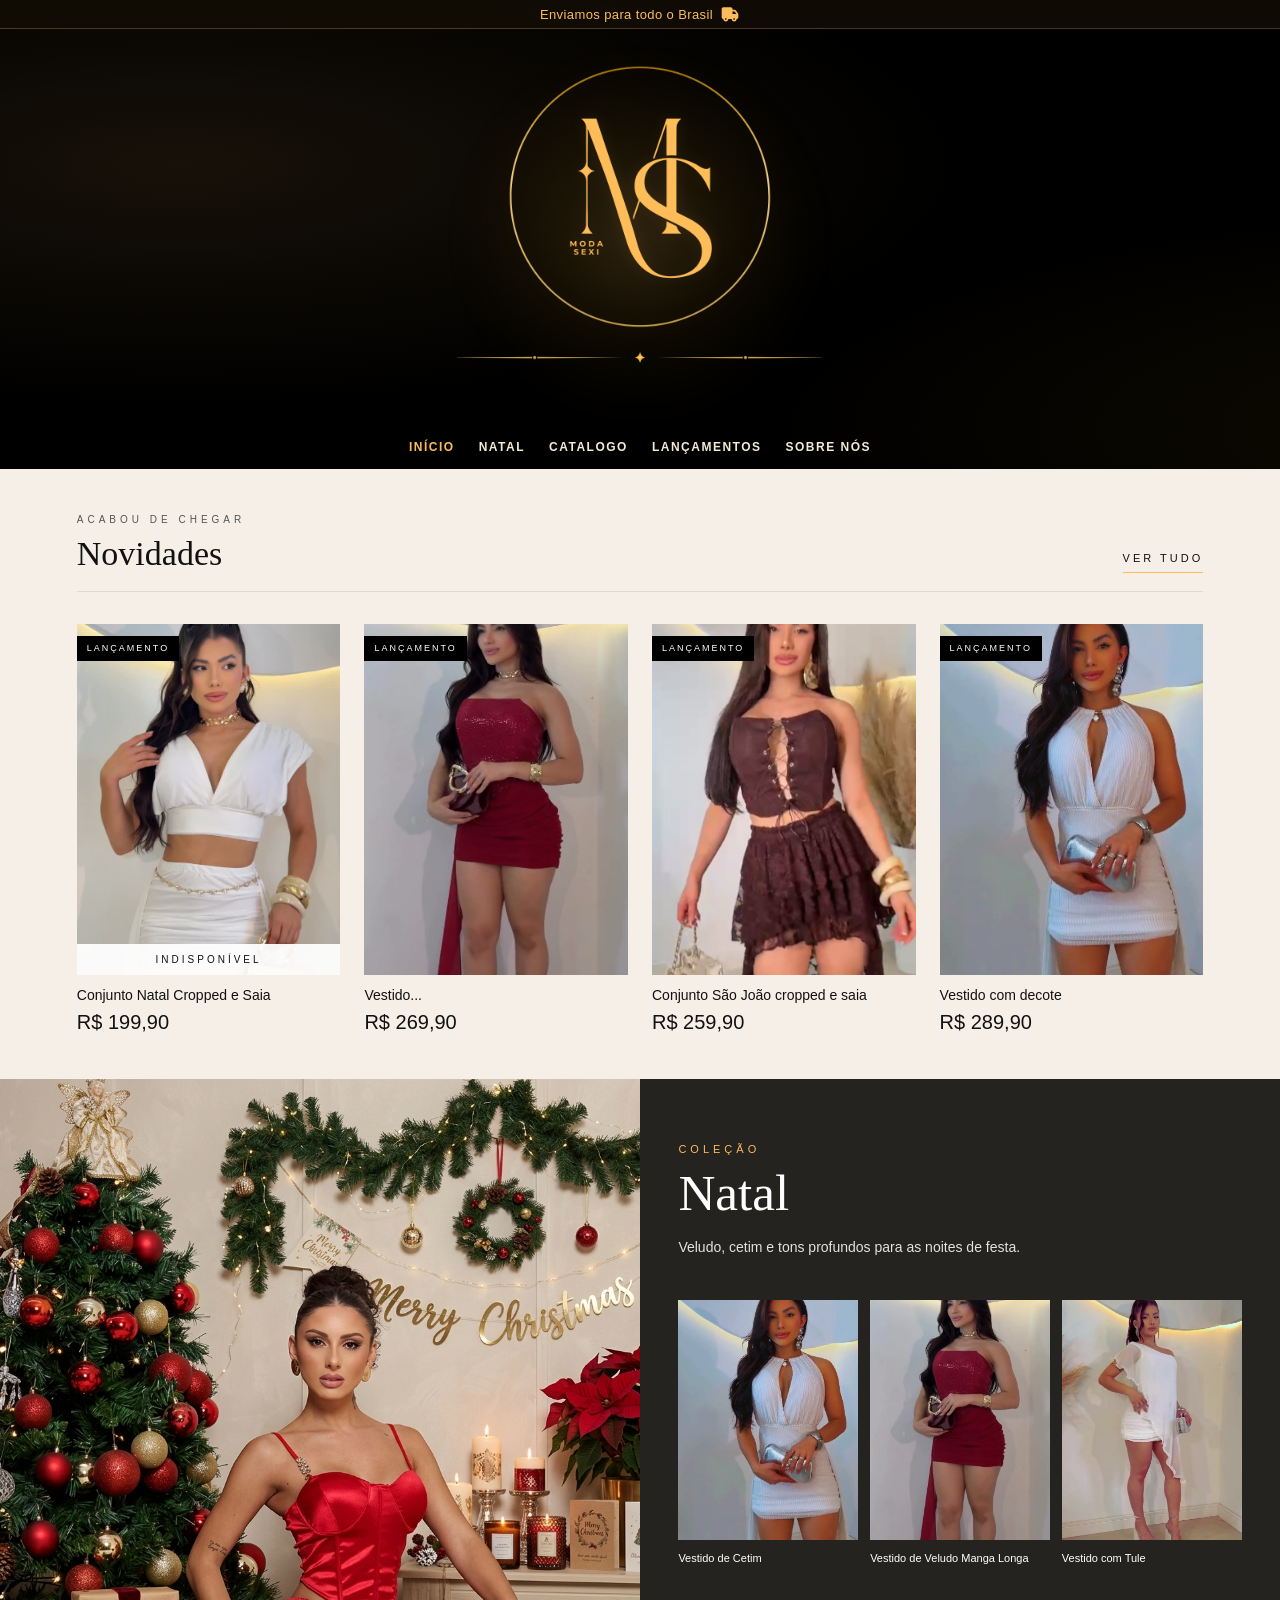
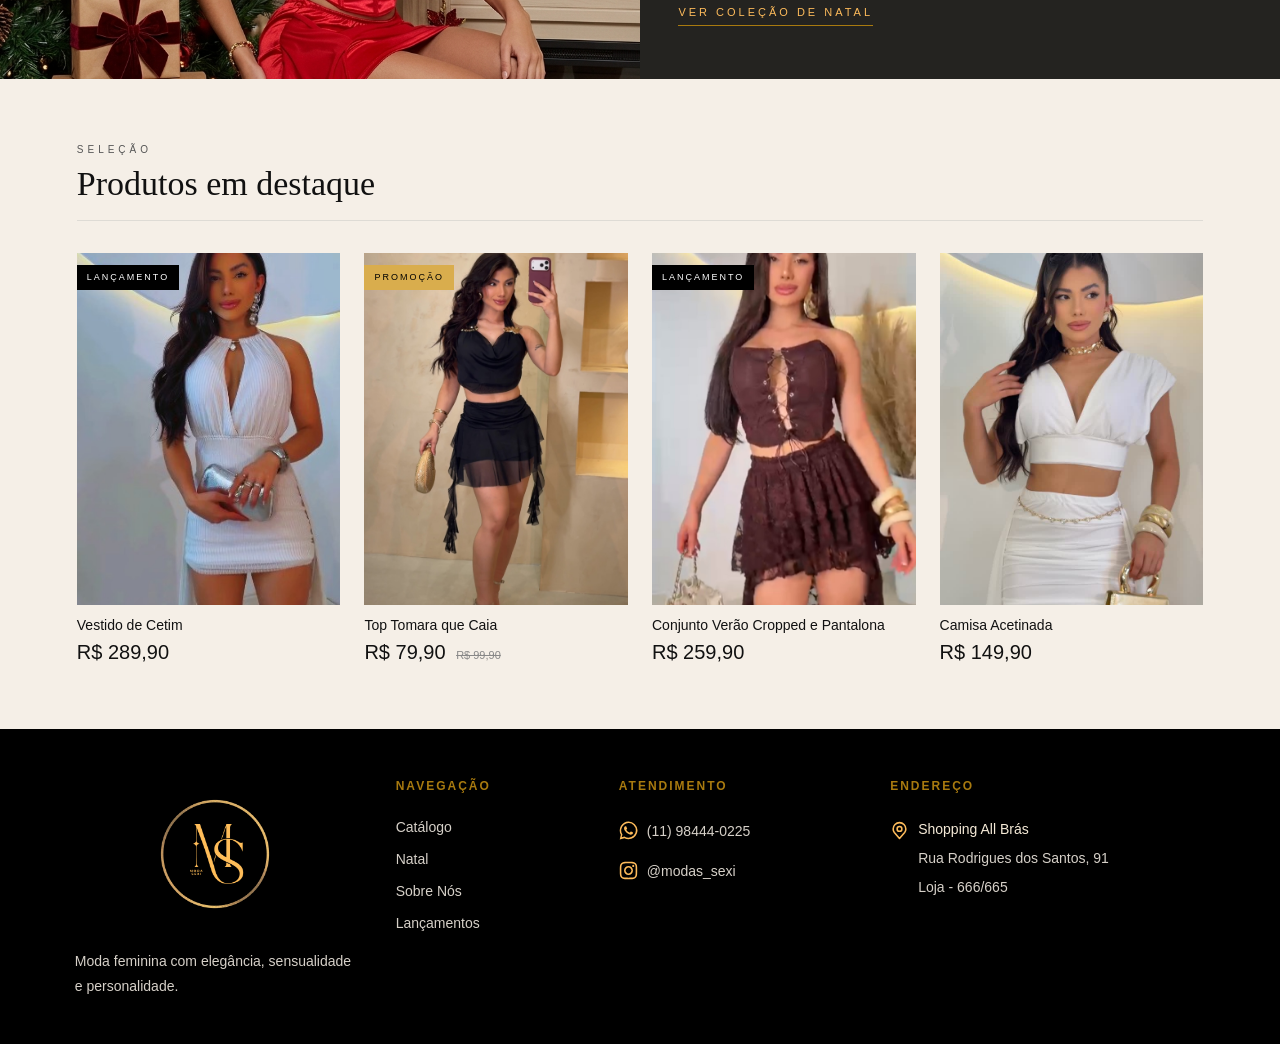
<file: index.html>
<!DOCTYPE html>
<html lang="pt-br">
<head>
    <meta charset="UTF-8">
    <meta name="viewport" content="width=device-width, initial-scale=1.0">
    <title>Início | Modas Sexi</title>
    <link rel="stylesheet" href="css/style.css">
</head>
<body>
    <header class="header">

        <div class="topbar">
            <p class="header-description">
                Enviamos para todo o Brasil
            </p>

            <svg xmlns="http://www.w3.org/2000/svg"
                 width="20"
                 height="20"
                 viewBox="0 0 24 24"
                 aria-hidden="true">
                <path fill="none" d="M0 0h24v24H0z"/>
                <path fill="currentColor"
                    d="M19.1 7.8c-.38-.5-.97-.8-1.6-.8H15V6c0-1.1-.9-2-2-2H4c-1.1 0-2 .9-2 2v10c0 1.1.9 2 2 2 0 1.65 1.35 3 3 3s3-1.35 3-3h4c0 1.65 1.35 3 3 3s3-1.35 3-3c1.1 0 2-.9 2-2v-3.67c0-.43-.14-.86-.4-1.2zM7 19a1.003 1.003 0 0 1-.87-1.5c.36-.62 1.33-.63 1.72-.02A.95.95 0 0 1 8 18c0 .55-.45 1-1 1m10 0a1.003 1.003 0 0 1-.87-1.5c.36-.62 1.33-.63 1.72-.02A.95.95 0 0 1 18 18c0 .55-.45 1-1 1m-2-7V9h2.5l2.25 3z"/>
            </svg>
        </div>

        <div class="brand">
            <a href="index.html" class="logo">
                <img src="imagens/logo_banner.png"
                     alt="Logo Modas Sexi">
            </a>
        </div>

        <nav class="nav" aria-label="Menu principal">
            <ul>
                <li><a href="index.html" class="active">INÍCIO</a></li>
                <li><a href="pages/natal.html">NATAL</a></li>
                <li><a href="pages/catalogo.html">CATALOGO</a></li>
                <li><a href="pages/lancamentos.html">LANÇAMENTOS</a></li>
                <li><a href="pages/sobre_nos.html"> SOBRE NÓS</a></li>
            </ul>
        </nav>
    </header>
    
<section class="novidades">

    <div class="novidades-header">
        <div>
            <p class="subtitulo">ACABOU DE CHEGAR</p>
            <h2>Novidades</h2>
        </div>

        <a href="pages/lancamentos.html" class="ver-tudo">
            VER TUDO
        </a>
    </div>

    <div class="produtos">

        <article class="produto">
            <a href="pages/roupanatal.html" class="produto-imagem">
                <img src="imagens/natal.jpg"
                     alt="Conjunto branco">
                     
                <span class="etiqueta lancamento">
                    LANÇAMENTO
                </span>
                <span class="indisponivel">INDISPONÍVEL</span>
                 
            </a>
            <h3>Conjunto Natal Cropped e Saia</h3>
            <p class="preco">R$ 199,90</p>
        </article>

        <article class="produto">
            <a href="pages/roupanatal2.html" class="produto-imagem">
                <img src="imagens/natal2.jpeg"
                     alt="Vestido de festa">
                <span class="etiqueta lancamento etiqueta-secundaria">
                    LANÇAMENTO
                </span>
            </a>
            <h3>Vestido... </h3>
            <p class="preco">
                R$ 269,90
            </p>
        </article>

        <article class="produto">
            <a href="pages/roupaverao2.html" class="produto-imagem">
                <img src="imagens/verao2.jpg"
                     alt="Conjunto de verão">
                <span class="etiqueta lancamento">
                    LANÇAMENTO
                </span>
            </a>
            <h3>Conjunto São João cropped e saia</h3>
            <p class="preco">R$ 259,90</p>
        </article>

        <article class="produto">
            <a href="pages/roupanatal4.html" class="produto-imagem">
                <img src="imagens/natal4.jpeg"
                     alt="Vestido de cetim">
                <span class="etiqueta lancamento">
                    LANÇAMENTO
                </span>
            </a>
            <h3>Vestido com decote </h3>
            <p class="preco">R$ 289,90</p>
        </article>
    </div>
</section>

<!-- SEÇÃO COLEÇÃO DE NATAL -->

<section class="colecao-natal">

    <!-- Banner principal -->
    <div class="natal-banner">
        <img src="imagens/banner_natal.jpg"
             alt="Coleção de Natal Modas Sexi">
    </div>

    <!-- Conteúdo da coleção -->
    <div class="natal-conteudo">

        <div class="natal-titulo">
            <p class="natal-subtitulo">COLEÇÃO</p>
            <h2>Natal</h2>
            <p class="natal-descricao">
                Veludo, cetim e tons profundos para as noites de festa.
            </p>
        </div>

        <!-- Produtos de Natal -->
        <div class="natal-produtos">

            <article class="natal-produto">
                <a href="pages/roupanatal4.html"
                   class="natal-produto-imagem">
                    <img src="imagens/natal4.jpeg"
                         alt="Vestido de cetim">
                </a>
                <h3>
                    <a href="pages/roupanatal4.html">
                        Vestido de Cetim
                    </a>
                </h3>
            </article>

            <article class="natal-produto">
                <a href="pages/roupanatal2.html"
                   class="natal-produto-imagem">
                    <img src="imagens/natal2.jpeg"
                         alt="Vestido de veludo manga longa">
                </a>
                <h3>
                    <a href="pages/roupanatal2.html">
                        Vestido de Veludo Manga Longa
                    </a>
                </h3>
            </article>

            <article class="natal-produto">
                <a href="pages/roupanatal3.html"
                   class="natal-produto-imagem">
                    <img src="imagens/natal3.jpeg"
                         alt="Vestido com tule">
                </a>
                <h3>
                    <a href="pages/roupanatal3.html">
                        Vestido com Tule
                    </a>
                </h3>
            </article>

        </div>

        <!-- Link para a coleção completa -->
        <a href="pages/natal.html" class="natal-link">
            VER COLEÇÃO DE NATAL
        </a>

    </div>
</section>

<!-- SEÇÃO PRODUTOS EM DESTAQUE -->

<section class="destaques">

    <div class="destaques-header">
        <p class="destaques-subtitulo">SELEÇÃO</p>
        <h2>Produtos em destaque</h2>
    </div>

    <div class="destaques-produtos">

        <!-- Produto 1 -->
        <article class="produto">
            <a href="pages/roupanatal4.html" class="produto-imagem">
                <img src="imagens/natal4.jpeg"
                     alt="Vestido de cetim">

                <span class="etiqueta lancamento">
                    LANÇAMENTO
                </span>
            </a>

            <h3>
                <a href="pages/roupanatal4.html">
                    Vestido de Cetim
                </a>
            </h3>

            <p class="preco">R$ 289,90</p>
        </article>

        <!-- Produto 2: promoção -->
        <article class="produto">
            <a href="pages/verao1.jpg" class="produto-imagem">
                <img src="imagens/verao1.jpg"
                     alt="Top tomara que caia">

                <span class="etiqueta promocao">
                    PROMOÇÃO
                </span>
            </a>

            <h3>
                <a href="pages/roupaverao1.html">
                    Top Tomara que Caia
                </a>
            </h3>

            <p class="preco">
                R$ 79,90
                <span class="preco-antigo">R$ 99,90</span>
            </p>
        </article>

        <!-- Produto 3 -->
        <article class="produto">
            <a href="pages/roupaverao2.html" class="produto-imagem">
                <img src="imagens/verao2.jpg"
                     alt="Conjunto verão cropped e pantalona">

                <span class="etiqueta lancamento">
                    LANÇAMENTO
                </span>
            </a>

            <h3>
                <a href="pages/roupaverao2.html">
                    Conjunto Verão Cropped e Pantalona
                </a>
            </h3>

            <p class="preco">R$ 259,90</p>
        </article>

        <!-- Produto 4 -->
        <article class="produto">
            <a href="pages/roupanatal.html" class="produto-imagem">
                <img src="imagens/natal.jpg"
                     alt="Camisa acetinada">

            </a>

            <h3>
                <a href="pages/roupanatal.html">
                    Camisa Acetinada
                </a>
            </h3>

            <p class="preco">R$ 149,90</p>
        </article>

    </div>

</section>

<!-- RODAPÉ MODAS SEXI -->
<footer class="rodape">

    <!-- MARCA -->
    <div class="rodape-marca">

        <a href="index.html" class="rodape-logo">
            <img src="imagens/logo_modasexi.png"
                 alt="Logo Modas Sexi">
        </a>

        <p>
            Moda feminina com elegância,
            sensualidade e personalidade.
        </p>

    </div>

    <!-- NAVEGAÇÃO -->
    <div class="rodape-coluna">

        <h3>NAVEGAÇÃO</h3>

        <a href="pages/catalogo.html">Catálogo</a>
        <a href="pages/natal.html">Natal</a>
        <a href="pages/sobre_nos.html">Sobre Nós</a>
        <a href="pages/lancamentos.html">Lançamentos </a>

    </div>

    <!-- ATENDIMENTO -->
    <div class="rodape-coluna">

        <h3>ATENDIMENTO</h3>

        <a class="rodape-contato"
           href="https://api.whatsapp.com/send/?phone=5511984440225"
           target="_blank"
           rel="noopener noreferrer">

            <svg xmlns="http://www.w3.org/2000/svg"
                 viewBox="0 0 16 16"
                 aria-hidden="true">
                <path fill="currentColor"
                      d="M11.42 9.49c-.19-.09-1.1-.54-1.27-.61s-.29-.09-.42.1-.48.6-.59.73-.21.14-.4 0a5.1 5.1 0 0 1-1.49-.92 5.3 5.3 0 0 1-1-1.29c-.11-.18 0-.28.08-.38s.18-.21.28-.32a1.4 1.4 0 0 0 .18-.31.38.38 0 0 0 0-.33c0-.09-.42-1-.58-1.37s-.3-.32-.41-.32h-.4a.72.72 0 0 0-.5.23 2.1 2.1 0 0 0-.65 1.55A3.6 3.6 0 0 0 5 8.2 8.3 8.3 0 0 0 8.19 11c.44.19.78.3 1.05.39a2.5 2.5 0 0 0 1.17.07 1.93 1.93 0 0 0 1.26-.88 1.67 1.67 0 0 0 .11-.88c-.05-.07-.17-.12-.36-.21"/>
                <path fill="currentColor"
                      d="M13.29 2.68A7.36 7.36 0 0 0 8 .5a7.44 7.44 0 0 0-6.41 11.15l-1 3.85 3.94-1a7.4 7.4 0 0 0 3.55.9H8a7.44 7.44 0 0 0 5.29-12.72M8 14.12a6.1 6.1 0 0 1-3.15-.87l-.22-.13-2.34.61.62-2.28-.14-.23a6.18 6.18 0 0 1 9.6-7.65 6.12 6.12 0 0 1 1.81 4.37A6.19 6.19 0 0 1 8 14.12"/>
            </svg>

            <span>(11) 98444-0225</span>

        </a>

        <a class="rodape-contato"
           href="https://www.instagram.com/modas_sexi/"
           target="_blank"
           rel="noopener noreferrer">

            <svg xmlns="http://www.w3.org/2000/svg" width="1em" height="1em" viewBox="0 0 24 24">
	<path d="M0 0h24v24H0z" fill="none" />
	<path fill="currentColor" fill-rule="evenodd" d="M7.465 1.066C8.638 1.012 9.012 1 12 1s3.362.013 4.534.066s1.972.24 2.672.511c.733.277 1.398.71 1.948 1.27c.56.549.992 1.213 1.268 1.947c.272.7.458 1.5.512 2.67C22.988 8.639 23 9.013 23 12s-.013 3.362-.066 4.535c-.053 1.17-.24 1.97-.512 2.67a5.4 5.4 0 0 1-1.268 1.949c-.55.56-1.215.992-1.948 1.268c-.7.272-1.5.458-2.67.512c-1.174.054-1.548.066-4.536.066s-3.362-.013-4.535-.066c-1.17-.053-1.97-.24-2.67-.512a5.4 5.4 0 0 1-1.949-1.268a5.4 5.4 0 0 1-1.269-1.948c-.271-.7-.457-1.5-.511-2.67C1.012 15.361 1 14.987 1 12s.013-3.362.066-4.534s.24-1.972.511-2.672a5.4 5.4 0 0 1 1.27-1.948a5.4 5.4 0 0 1 1.947-1.269c.7-.271 1.5-.457 2.67-.511m8.98 1.98c-1.16-.053-1.508-.064-4.445-.064s-3.285.011-4.445.064c-1.073.049-1.655.228-2.043.379c-.513.2-.88.437-1.265.822a3.4 3.4 0 0 0-.822 1.265c-.151.388-.33.97-.379 2.043c-.053 1.16-.064 1.508-.064 4.445s.011 3.285.064 4.445c.049 1.073.228 1.655.379 2.043c.176.477.457.91.822 1.265c.355.365.788.646 1.265.822c.388.151.97.33 2.043.379c1.16.053 1.507.064 4.445.064s3.285-.011 4.445-.064c1.073-.049 1.655-.228 2.043-.379c.513-.2.88-.437 1.265-.822c.365-.355.646-.788.822-1.265c.151-.388.33-.97.379-2.043c.053-1.16.064-1.508.064-4.445s-.011-3.285-.064-4.445c-.049-1.073-.228-1.655-.379-2.043c-.2-.513-.437-.88-.822-1.265a3.4 3.4 0 0 0-1.265-.822c-.388-.151-.97-.33-2.043-.379m-5.85 12.345a3.669 3.669 0 0 0 4-5.986a3.67 3.67 0 1 0-4 5.986M8.002 8.002a5.654 5.654 0 1 1 7.996 7.996a5.654 5.654 0 0 1-7.996-7.996m10.906-.814a1.337 1.337 0 1 0-1.89-1.89a1.337 1.337 0 0 0 1.89 1.89" clip-rule="evenodd" />
</svg>


            <span>@modas_sexi</span>

        </a>

    </div>

    <!-- ENDEREÇO AO LADO DO ATENDIMENTO -->
    <div class="rodape-coluna rodape-endereco">

        <h3>ENDEREÇO</h3>

        <div class="rodape-contato rodape-localizacao">

            <svg xmlns="http://www.w3.org/2000/svg"
                 viewBox="0 0 24 24"
                 aria-hidden="true">
                <g fill="none"
                   stroke="currentColor"
                   stroke-linecap="round"
                   stroke-linejoin="round"
                   stroke-width="2">
                    <circle cx="12" cy="10" r="3"/>
                    <path d="M12 2a8 8 0 0 0-8 8c0 1.892.402 3.13 1.5 4.5L12 22l6.5-7.5c1.098-1.37 1.5-2.608 1.5-4.5a8 8 0 0 0-8-8"/>
                </g>
            </svg>

            <div class="rodape-endereco-texto">
                <p><strong>Shopping All Brás</strong></p>
                <p>Rua Rodrigues dos Santos, 91</p>
                <p>Loja - 666/665</p>
            </div>

        </div>

    </div>

</footer>
</body>
</file>
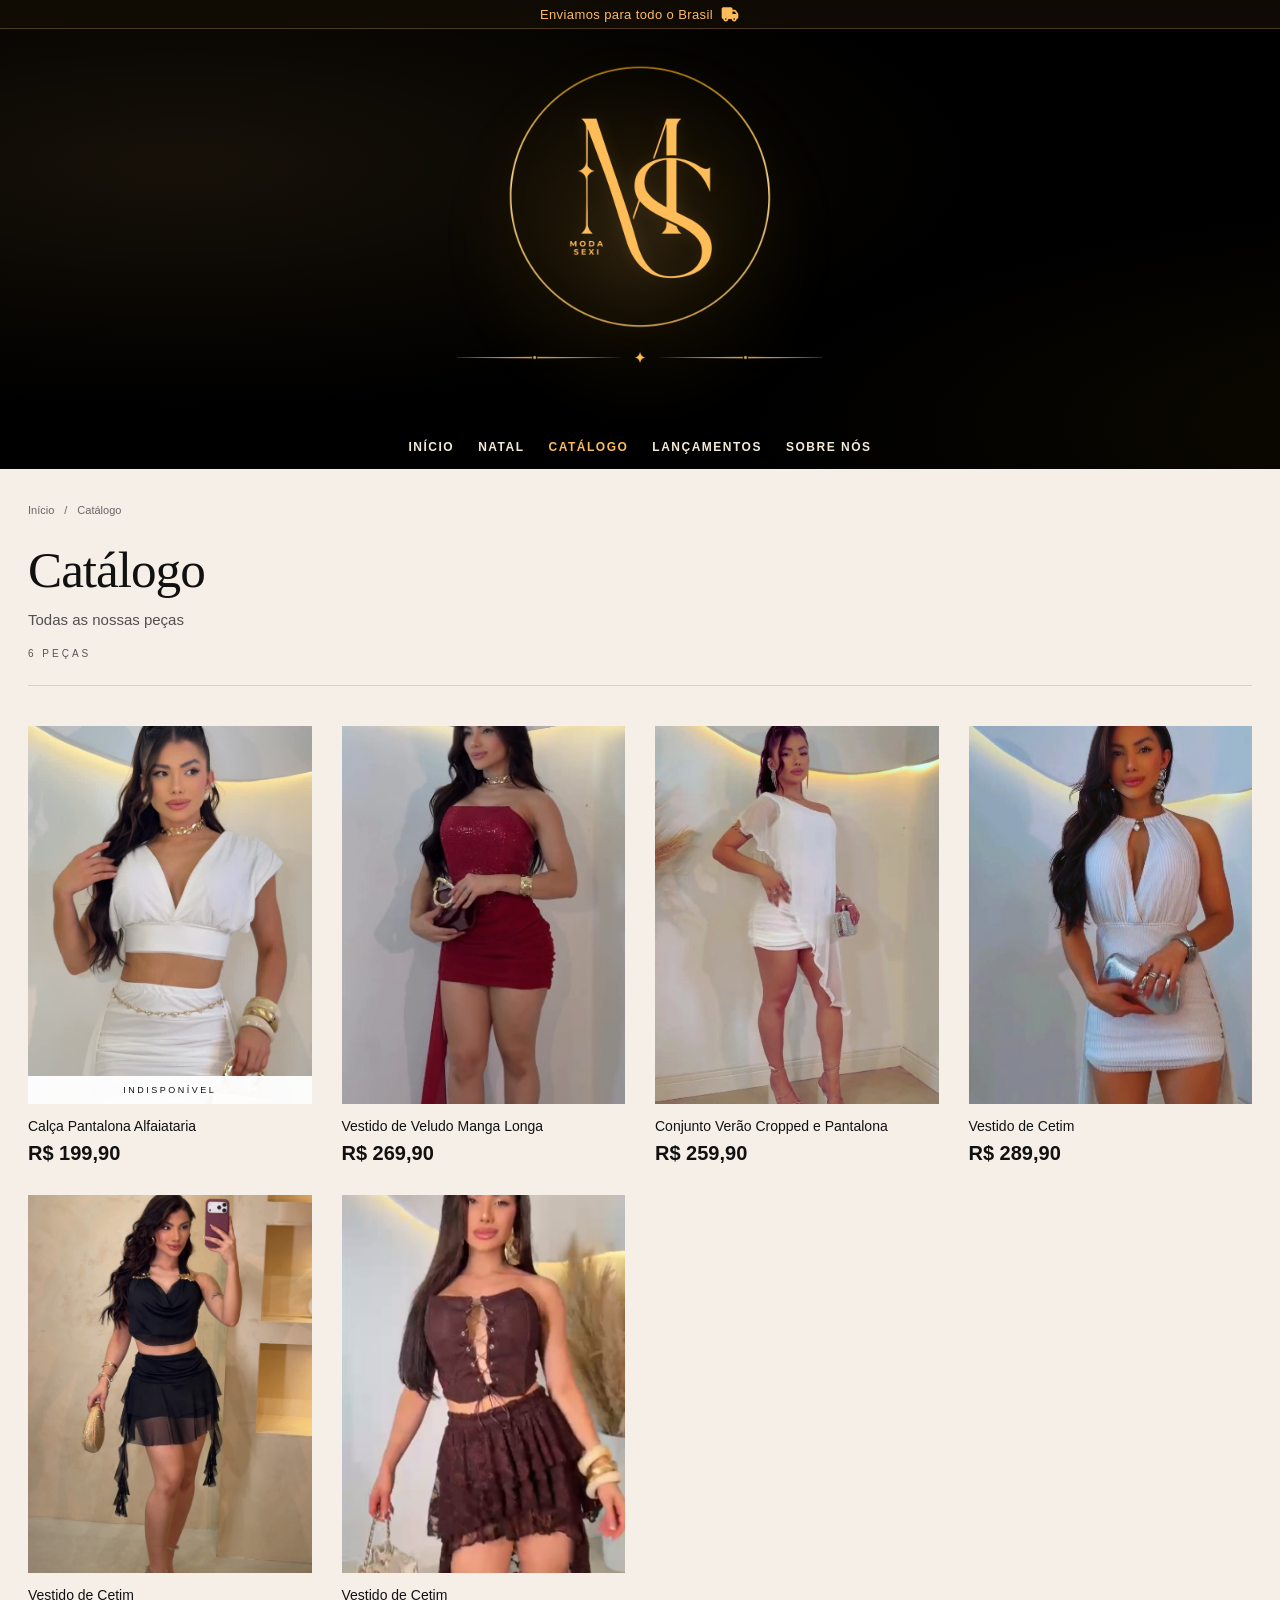
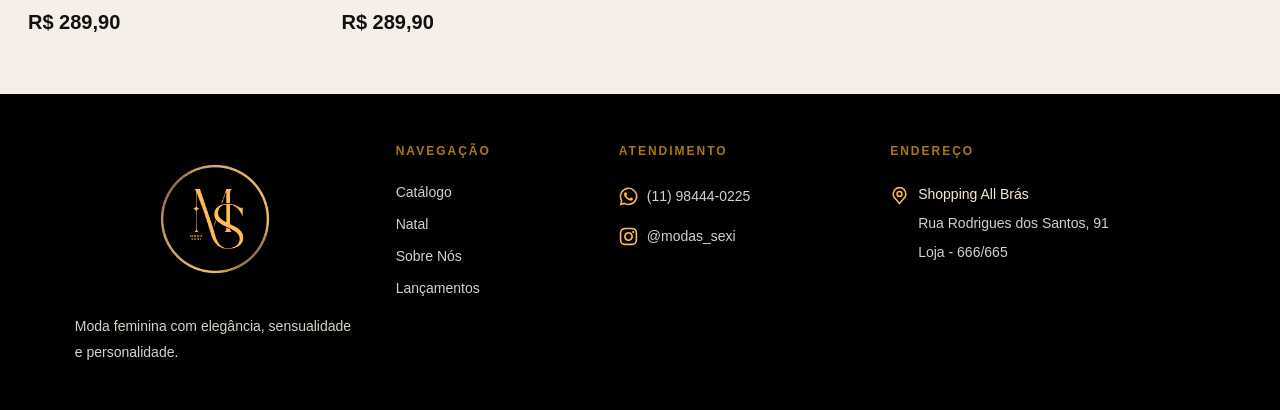
<file: pages/catalogo.html>
<!DOCTYPE html>
<html lang="pt-br">
<head>
    <meta charset="UTF-8">
    <meta name="viewport" content="width=device-width, initial-scale=1.0">
    <title>Lançamentos | Modas Sexi</title>
    <link rel="stylesheet" href="../css/catalogo.css">
</head>
<body>

    <header class="header">
        <div class="topbar">
            <p class="header-description">
                Enviamos para todo o Brasil
            </p>

            <svg xmlns="http://www.w3.org/2000/svg"
                 width="20" height="20" viewBox="0 0 24 24"
                 aria-hidden="true">
                <path fill="none" d="M0 0h24v24H0z"/>
                <path fill="currentColor"
                    d="M19.1 7.8c-.38-.5-.97-.8-1.6-.8H15V6c0-1.1-.9-2-2-2H4c-1.1 0-2 .9-2 2v10c0 1.1.9 2 2 2 0 1.65 1.35 3 3 3s3-1.35 3-3h4c0 1.65 1.35 3 3 3s3-1.35 3-3c1.1 0 2-.9 2-2v-3.67c0-.43-.14-.86-.4-1.2zM7 19a1 1 0 1 1 0-2 1 1 0 0 1 0 2m10 0a1 1 0 1 1 0-2 1 1 0 0 1 0 2m-2-7V9h2.5l2.25 3z"/>
            </svg>
        </div>

        <div class="brand">
            <a href="../index.html" class="logo">
                <img src="../imagens/logo_banner.png"
                     alt="Logo Modas Sexi">
            </a>
        </div>

        <nav class="nav" aria-label="Menu principal">
            <ul>
                <li><a href="../index.html">INÍCIO</a></li>
                <li><a href="natal.html" >NATAL</a></li>
                <li><a href="catalogo.html" class="active">CATÁLOGO</a></li>
                <li>
                    <a href="lancamentos.html" >
                        LANÇAMENTOS
                    </a>
                </li>
                <li><a href="sobre_nos.html">SOBRE NÓS</a></li>
            </ul>
        </nav>
    </header>
    <main class="pagina-catalogo">

        <div class="breadcrumb">
            <a href="../index.html">Início</a>
            <span>/</span>
            <span>Catálogo</span>
        </div>

        <section class="introducao">
            <h1>Catálogo</h1>
            <p>Todas as nossas peças</p>
            <span class="quantidade">6 PEÇAS</span>
        </section>

        <section class="produtos" aria-label="Produtos Natal">

            <article class="produto">
                <a href="roupanatal.html" class="produto-imagem">
                    <img src="../imagens/natal.jpg"
                         alt="Calça pantalona de alfaiataria com blusa clara">
                    <span class="indisponivel">INDISPONÍVEL</span>
                </a>

                <div class="produto-info">
                    <h2>Calça Pantalona Alfaiataria</h2>
                    <p class="preco">R$ 199,90</p>
                </div>
            </article>

            <article class="produto">
                <a href="roupanatal2.html" class="produto-imagem">
                    <img src="../imagens/natal2.jpeg"
                         alt="Vestido de veludo vermelho com manga longa">
                </a>
                <div class="produto-info">
                    <h2>Vestido de Veludo Manga Longa</h2>
                    <p class="preco">
                        R$ 269,90
                    </p>
                </div>
            </article>

            <article class="produto">
                <a href="roupanatal3.html" class="produto-imagem">
                    <img src="../imagens/natal3.jpeg"
                         alt="Conjunto de verão branco com cropped e pantalona">
                </a>
                <div class="produto-info">
                    <h2>Conjunto Verão Cropped e Pantalona</h2>
                    <p class="preco">R$ 259,90</p>
                </div>
            </article>

            <article class="produto">
                <a href="roupanatal4.html" class="produto-imagem">
                    <img src="../imagens/natal4.jpeg"
                         alt="Vestido de cetim champanhe">
                </a>
                <div class="produto-info">
                    <h2>Vestido de Cetim</h2>
                    <p class="preco">R$ 289,90</p>
                </div>
            </article>
            <article class="produto">
                <a href="roupaverao1.html" class="produto-imagem">
                    <img src="../imagens/verao1.jpg"
                         alt="Vestido de cetim champanhe">
                </a>
                <div class="produto-info">
                    <h2>Vestido de Cetim</h2>
                    <p class="preco">R$ 289,90</p>
                </div>
            </article>
            <article class="produto">
                <a href="roupaverao2.html" class="produto-imagem">
                    <img src="../imagens/verao2.jpg"
                         alt="Vestido de cetim champanhe">
                </a>
                <div class="produto-info">
                    <h2>Vestido de Cetim</h2>
                    <p class="preco">R$ 289,90</p>
                </div>
            </article>
        </section>
    </main>
<!-- RODAPÉ MODAS SEXI -->
<footer class="rodape">

    <!-- MARCA -->
    <div class="rodape-marca">

        <a href="index.html" class="rodape-logo">
            <img src="../imagens/logo_modasexi.png"
                 alt="Logo Modas Sexi">
        </a>

        <p>
            Moda feminina com elegância,
            sensualidade e personalidade.
        </p>

    </div>

    <!-- NAVEGAÇÃO -->
    <div class="rodape-coluna">

        <h3>NAVEGAÇÃO</h3>

        <a href="catalogo.html">Catálogo</a>
        <a href="natal.html">Natal</a>
        <a href="sobre_nos.html">Sobre Nós</a>
        <a href="lancamentos.html">Lançamentos</a>

    </div>

    <!-- ATENDIMENTO -->
    <div class="rodape-coluna">

        <h3>ATENDIMENTO</h3>

        <a class="rodape-contato"
           href="https://api.whatsapp.com/send/?phone=5511984440225"
           target="_blank"
           rel="noopener noreferrer">

            <svg xmlns="http://www.w3.org/2000/svg"
                 viewBox="0 0 16 16"
                 aria-hidden="true">
                <path fill="currentColor"
                      d="M11.42 9.49c-.19-.09-1.1-.54-1.27-.61s-.29-.09-.42.1-.48.6-.59.73-.21.14-.4 0a5.1 5.1 0 0 1-1.49-.92 5.3 5.3 0 0 1-1-1.29c-.11-.18 0-.28.08-.38s.18-.21.28-.32a1.4 1.4 0 0 0 .18-.31.38.38 0 0 0 0-.33c0-.09-.42-1-.58-1.37s-.3-.32-.41-.32h-.4a.72.72 0 0 0-.5.23 2.1 2.1 0 0 0-.65 1.55A3.6 3.6 0 0 0 5 8.2 8.3 8.3 0 0 0 8.19 11c.44.19.78.3 1.05.39a2.5 2.5 0 0 0 1.17.07 1.93 1.93 0 0 0 1.26-.88 1.67 1.67 0 0 0 .11-.88c-.05-.07-.17-.12-.36-.21"/>
                <path fill="currentColor"
                      d="M13.29 2.68A7.36 7.36 0 0 0 8 .5a7.44 7.44 0 0 0-6.41 11.15l-1 3.85 3.94-1a7.4 7.4 0 0 0 3.55.9H8a7.44 7.44 0 0 0 5.29-12.72M8 14.12a6.1 6.1 0 0 1-3.15-.87l-.22-.13-2.34.61.62-2.28-.14-.23a6.18 6.18 0 0 1 9.6-7.65 6.12 6.12 0 0 1 1.81 4.37A6.19 6.19 0 0 1 8 14.12"/>
            </svg>

            <span>(11) 98444-0225</span>

        </a>

        <a class="rodape-contato"
           href="https://www.instagram.com/modas_sexi/"
           target="_blank"
           rel="noopener noreferrer">

            <svg xmlns="http://www.w3.org/2000/svg" width="1em" height="1em" viewBox="0 0 24 24">
	<path d="M0 0h24v24H0z" fill="none" />
	<path fill="currentColor" fill-rule="evenodd" d="M7.465 1.066C8.638 1.012 9.012 1 12 1s3.362.013 4.534.066s1.972.24 2.672.511c.733.277 1.398.71 1.948 1.27c.56.549.992 1.213 1.268 1.947c.272.7.458 1.5.512 2.67C22.988 8.639 23 9.013 23 12s-.013 3.362-.066 4.535c-.053 1.17-.24 1.97-.512 2.67a5.4 5.4 0 0 1-1.268 1.949c-.55.56-1.215.992-1.948 1.268c-.7.272-1.5.458-2.67.512c-1.174.054-1.548.066-4.536.066s-3.362-.013-4.535-.066c-1.17-.053-1.97-.24-2.67-.512a5.4 5.4 0 0 1-1.949-1.268a5.4 5.4 0 0 1-1.269-1.948c-.271-.7-.457-1.5-.511-2.67C1.012 15.361 1 14.987 1 12s.013-3.362.066-4.534s.24-1.972.511-2.672a5.4 5.4 0 0 1 1.27-1.948a5.4 5.4 0 0 1 1.947-1.269c.7-.271 1.5-.457 2.67-.511m8.98 1.98c-1.16-.053-1.508-.064-4.445-.064s-3.285.011-4.445.064c-1.073.049-1.655.228-2.043.379c-.513.2-.88.437-1.265.822a3.4 3.4 0 0 0-.822 1.265c-.151.388-.33.97-.379 2.043c-.053 1.16-.064 1.508-.064 4.445s.011 3.285.064 4.445c.049 1.073.228 1.655.379 2.043c.176.477.457.91.822 1.265c.355.365.788.646 1.265.822c.388.151.97.33 2.043.379c1.16.053 1.507.064 4.445.064s3.285-.011 4.445-.064c1.073-.049 1.655-.228 2.043-.379c.513-.2.88-.437 1.265-.822c.365-.355.646-.788.822-1.265c.151-.388.33-.97.379-2.043c.053-1.16.064-1.508.064-4.445s-.011-3.285-.064-4.445c-.049-1.073-.228-1.655-.379-2.043c-.2-.513-.437-.88-.822-1.265a3.4 3.4 0 0 0-1.265-.822c-.388-.151-.97-.33-2.043-.379m-5.85 12.345a3.669 3.669 0 0 0 4-5.986a3.67 3.67 0 1 0-4 5.986M8.002 8.002a5.654 5.654 0 1 1 7.996 7.996a5.654 5.654 0 0 1-7.996-7.996m10.906-.814a1.337 1.337 0 1 0-1.89-1.89a1.337 1.337 0 0 0 1.89 1.89" clip-rule="evenodd" />
</svg>


            <span>@modas_sexi</span>

        </a>

    </div>

    <!-- ENDEREÇO AO LADO DO ATENDIMENTO -->
    <div class="rodape-coluna rodape-endereco">

        <h3>ENDEREÇO</h3>

        <div class="rodape-contato rodape-localizacao">

            <svg xmlns="http://www.w3.org/2000/svg"
                 viewBox="0 0 24 24"
                 aria-hidden="true">
                <g fill="none"
                   stroke="currentColor"
                   stroke-linecap="round"
                   stroke-linejoin="round"
                   stroke-width="2">
                    <circle cx="12" cy="10" r="3"/>
                    <path d="M12 2a8 8 0 0 0-8 8c0 1.892.402 3.13 1.5 4.5L12 22l6.5-7.5c1.098-1.37 1.5-2.608 1.5-4.5a8 8 0 0 0-8-8"/>
                </g>
            </svg>

            <div class="rodape-endereco-texto">
                <p><strong>Shopping All Brás</strong></p>
                <p>Rua Rodrigues dos Santos, 91</p>
                <p>Loja - 666/665</p>
            </div>

        </div>

    </div>

</footer>
</body>
</html>
</file>
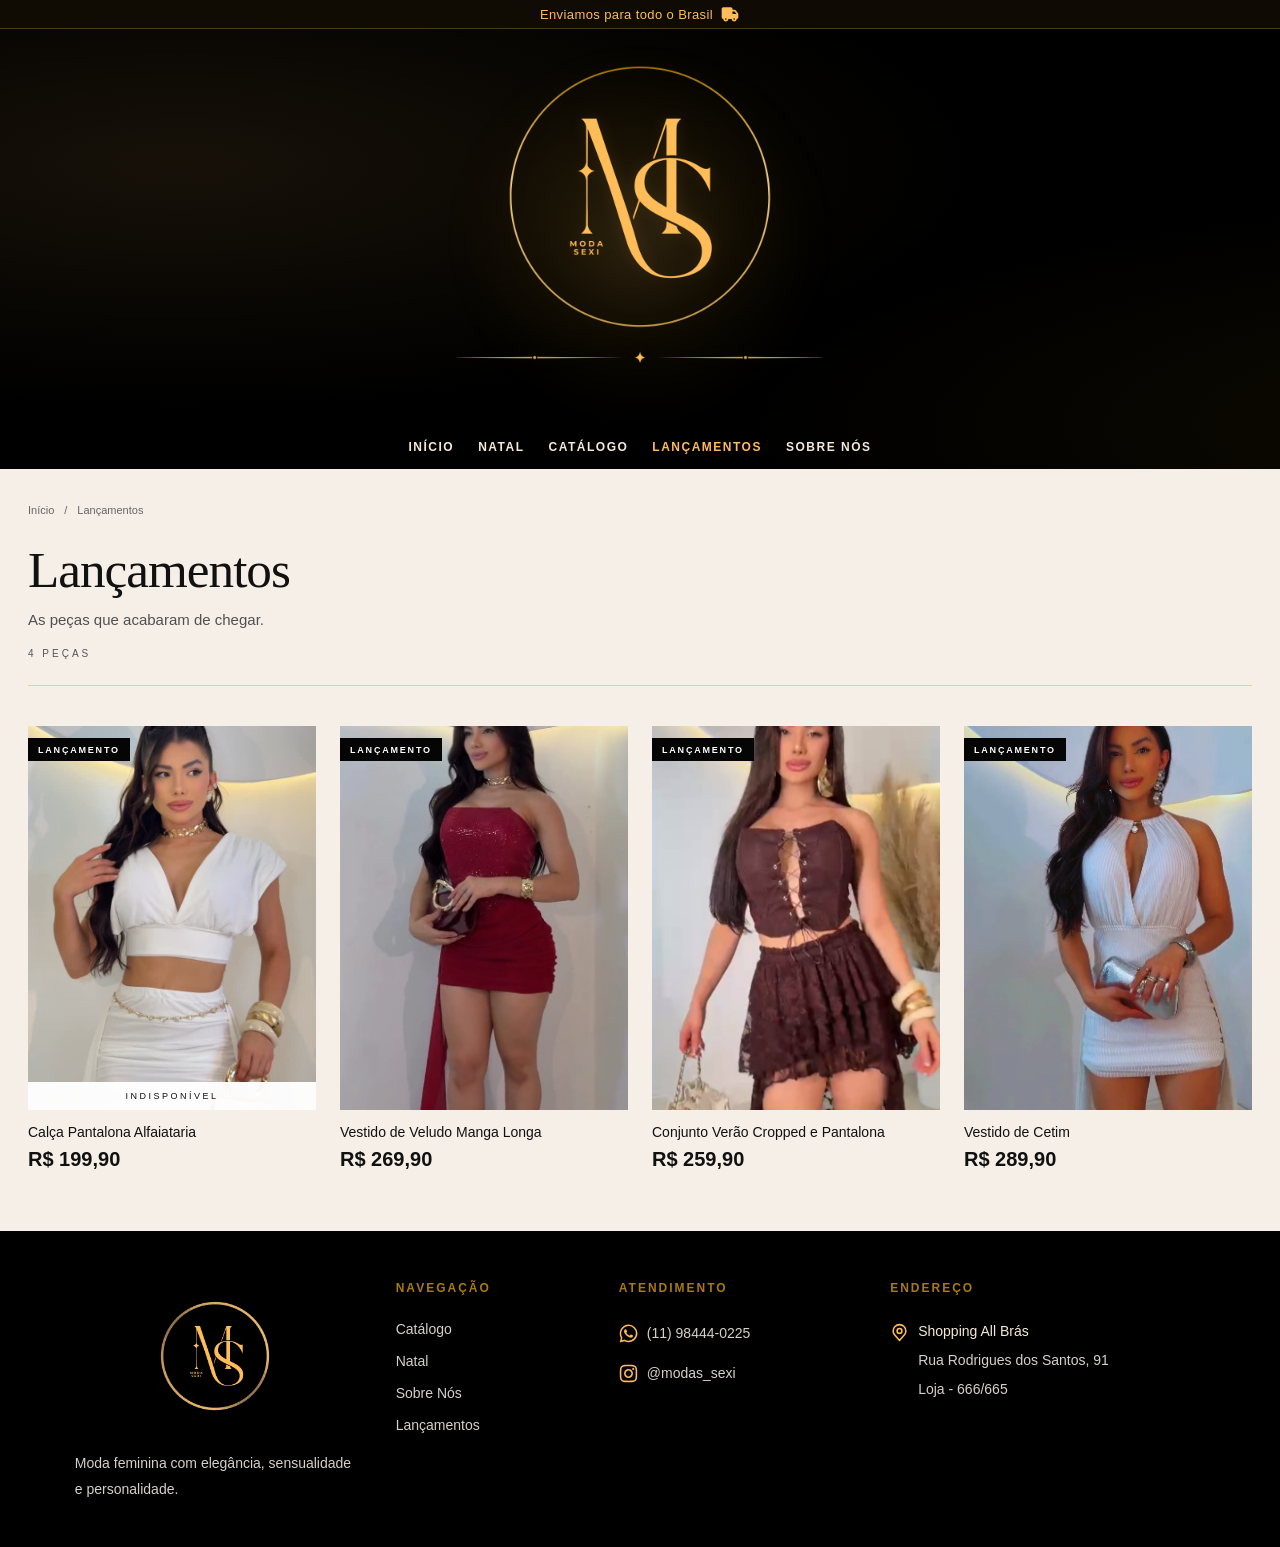
<file: pages/lancamentos.html>
<!DOCTYPE html>
<html lang="pt-br">
<head>
    <meta charset="UTF-8">
    <meta name="viewport" content="width=device-width, initial-scale=1.0">
    <title>Lançamentos | Modas Sexi</title>
    <link rel="stylesheet" href="../css/lancamentos.css">
</head>
<body>

    <header class="header">
        <div class="topbar">
            <p class="header-description">
                Enviamos para todo o Brasil
            </p>

            <svg xmlns="http://www.w3.org/2000/svg"
                 width="20" height="20" viewBox="0 0 24 24"
                 aria-hidden="true">
                <path fill="none" d="M0 0h24v24H0z"/>
                <path fill="currentColor"
                    d="M19.1 7.8c-.38-.5-.97-.8-1.6-.8H15V6c0-1.1-.9-2-2-2H4c-1.1 0-2 .9-2 2v10c0 1.1.9 2 2 2 0 1.65 1.35 3 3 3s3-1.35 3-3h4c0 1.65 1.35 3 3 3s3-1.35 3-3c1.1 0 2-.9 2-2v-3.67c0-.43-.14-.86-.4-1.2zM7 19a1 1 0 1 1 0-2 1 1 0 0 1 0 2m10 0a1 1 0 1 1 0-2 1 1 0 0 1 0 2m-2-7V9h2.5l2.25 3z"/>
            </svg>
        </div>

        <div class="brand">
            <a href="../index.html" class="logo">
                <img src="../imagens/logo_banner.png"
                     alt="Logo Modas Sexi">
            </a>
        </div>

        <nav class="nav" aria-label="Menu principal">
            <ul>
                <li><a href="../index.html">INÍCIO</a></li>
                <li><a href="natal.html">NATAL</a></li>
                <li><a href="catalogo.html">CATÁLOGO</a></li>
                <li>
                    <a href="lancamentos.html" class="active">
                        LANÇAMENTOS
                    </a>
                </li>
                <li><a href="sobre_nos.html">SOBRE NÓS</a></li>
            </ul>
        </nav>
    </header>

    <main class="pagina-lancamentos">

        <div class="breadcrumb">
            <a href="../index.html">Início</a>
            <span>/</span>
            <span>Lançamentos</span>
        </div>

        <section class="introducao">
            <h1>Lançamentos</h1>
            <p>As peças que acabaram de chegar.</p>
            <span class="quantidade">4 PEÇAS</span>
        </section>

        <section class="produtos" aria-label="Produtos lançamentos">

            <article class="produto">
                <a href="roupanatal.html" class="produto-imagem">
                    <img src="../imagens/natal.jpg"
                         alt="Calça pantalona de alfaiataria com blusa clara">

                    <span class="etiqueta lancamento">
                        LANÇAMENTO
                    </span>

                    <span class="indisponivel">INDISPONÍVEL</span>
                </a>

                <div class="produto-info">
                    <h2>Calça Pantalona Alfaiataria</h2>
                    <p class="preco">R$ 199,90</p>
                </div>
            </article>

            <article class="produto">
                <a href="roupanatal2.html" class="produto-imagem">
                    <img src="../imagens/natal2.jpeg"
                         alt="Vestido de veludo vermelho com manga longa">
                    <span class="etiqueta lancamento etiqueta-secundaria">
                        LANÇAMENTO
                    </span>
                </a>

                <div class="produto-info">
                    <h2>Vestido de Veludo Manga Longa</h2>
                    <p class="preco">
                        R$ 269,90
                    </p>
                </div>
            </article>

            <article class="produto">
                <a href="roupaverao2.html" class="produto-imagem">
                    <img src="../imagens/verao2.jpg"
                         alt="Conjunto de verão branco com cropped e pantalona">

                    <span class="etiqueta lancamento">
                        LANÇAMENTO
                    </span>
                </a>

                <div class="produto-info">
                    <h2>Conjunto Verão Cropped e Pantalona</h2>
                    <p class="preco">R$ 259,90</p>
                </div>
            </article>

            <article class="produto">
                <a href="roupanatal4.html" class="produto-imagem">
                    <img src="../imagens/natal4.jpeg"
                         alt="Vestido de cetim champanhe">

                    <span class="etiqueta lancamento">
                        LANÇAMENTO
                    </span>
                </a>

                <div class="produto-info">
                    <h2>Vestido de Cetim</h2>
                    <p class="preco">R$ 289,90</p>
                </div>
            </article>

        </section>
    </main>
<!-- RODAPÉ MODAS SEXI -->
<footer class="rodape">

    <!-- MARCA -->
    <div class="rodape-marca">

        <a href="index.html" class="rodape-logo">
            <img src="../imagens/logo_modasexi.png"
                 alt="Logo Modas Sexi">
        </a>

        <p>
            Moda feminina com elegância,
            sensualidade e personalidade.
        </p>

    </div>

    <!-- NAVEGAÇÃO -->
    <div class="rodape-coluna">

        <h3>NAVEGAÇÃO</h3>

        <a href="catalogo.html">Catálogo</a>
        <a href="natal.html">Natal</a>
        <a href="sobre_nos.html">Sobre Nós</a>
        <a href="lancamentos.html">Lançamentos</a>

    </div>

    <!-- ATENDIMENTO -->
    <div class="rodape-coluna">

        <h3>ATENDIMENTO</h3>

        <a class="rodape-contato"
           href="https://api.whatsapp.com/send/?phone=5511984440225"
           target="_blank"
           rel="noopener noreferrer">

            <svg xmlns="http://www.w3.org/2000/svg"
                 viewBox="0 0 16 16"
                 aria-hidden="true">
                <path fill="currentColor"
                      d="M11.42 9.49c-.19-.09-1.1-.54-1.27-.61s-.29-.09-.42.1-.48.6-.59.73-.21.14-.4 0a5.1 5.1 0 0 1-1.49-.92 5.3 5.3 0 0 1-1-1.29c-.11-.18 0-.28.08-.38s.18-.21.28-.32a1.4 1.4 0 0 0 .18-.31.38.38 0 0 0 0-.33c0-.09-.42-1-.58-1.37s-.3-.32-.41-.32h-.4a.72.72 0 0 0-.5.23 2.1 2.1 0 0 0-.65 1.55A3.6 3.6 0 0 0 5 8.2 8.3 8.3 0 0 0 8.19 11c.44.19.78.3 1.05.39a2.5 2.5 0 0 0 1.17.07 1.93 1.93 0 0 0 1.26-.88 1.67 1.67 0 0 0 .11-.88c-.05-.07-.17-.12-.36-.21"/>
                <path fill="currentColor"
                      d="M13.29 2.68A7.36 7.36 0 0 0 8 .5a7.44 7.44 0 0 0-6.41 11.15l-1 3.85 3.94-1a7.4 7.4 0 0 0 3.55.9H8a7.44 7.44 0 0 0 5.29-12.72M8 14.12a6.1 6.1 0 0 1-3.15-.87l-.22-.13-2.34.61.62-2.28-.14-.23a6.18 6.18 0 0 1 9.6-7.65 6.12 6.12 0 0 1 1.81 4.37A6.19 6.19 0 0 1 8 14.12"/>
            </svg>

            <span>(11) 98444-0225</span>

        </a>

        <a class="rodape-contato"
           href="https://www.instagram.com/modas_sexi/"
           target="_blank"
           rel="noopener noreferrer">

            <svg xmlns="http://www.w3.org/2000/svg" width="1em" height="1em" viewBox="0 0 24 24">
	<path d="M0 0h24v24H0z" fill="none" />
	<path fill="currentColor" fill-rule="evenodd" d="M7.465 1.066C8.638 1.012 9.012 1 12 1s3.362.013 4.534.066s1.972.24 2.672.511c.733.277 1.398.71 1.948 1.27c.56.549.992 1.213 1.268 1.947c.272.7.458 1.5.512 2.67C22.988 8.639 23 9.013 23 12s-.013 3.362-.066 4.535c-.053 1.17-.24 1.97-.512 2.67a5.4 5.4 0 0 1-1.268 1.949c-.55.56-1.215.992-1.948 1.268c-.7.272-1.5.458-2.67.512c-1.174.054-1.548.066-4.536.066s-3.362-.013-4.535-.066c-1.17-.053-1.97-.24-2.67-.512a5.4 5.4 0 0 1-1.949-1.268a5.4 5.4 0 0 1-1.269-1.948c-.271-.7-.457-1.5-.511-2.67C1.012 15.361 1 14.987 1 12s.013-3.362.066-4.534s.24-1.972.511-2.672a5.4 5.4 0 0 1 1.27-1.948a5.4 5.4 0 0 1 1.947-1.269c.7-.271 1.5-.457 2.67-.511m8.98 1.98c-1.16-.053-1.508-.064-4.445-.064s-3.285.011-4.445.064c-1.073.049-1.655.228-2.043.379c-.513.2-.88.437-1.265.822a3.4 3.4 0 0 0-.822 1.265c-.151.388-.33.97-.379 2.043c-.053 1.16-.064 1.508-.064 4.445s.011 3.285.064 4.445c.049 1.073.228 1.655.379 2.043c.176.477.457.91.822 1.265c.355.365.788.646 1.265.822c.388.151.97.33 2.043.379c1.16.053 1.507.064 4.445.064s3.285-.011 4.445-.064c1.073-.049 1.655-.228 2.043-.379c.513-.2.88-.437 1.265-.822c.365-.355.646-.788.822-1.265c.151-.388.33-.97.379-2.043c.053-1.16.064-1.508.064-4.445s-.011-3.285-.064-4.445c-.049-1.073-.228-1.655-.379-2.043c-.2-.513-.437-.88-.822-1.265a3.4 3.4 0 0 0-1.265-.822c-.388-.151-.97-.33-2.043-.379m-5.85 12.345a3.669 3.669 0 0 0 4-5.986a3.67 3.67 0 1 0-4 5.986M8.002 8.002a5.654 5.654 0 1 1 7.996 7.996a5.654 5.654 0 0 1-7.996-7.996m10.906-.814a1.337 1.337 0 1 0-1.89-1.89a1.337 1.337 0 0 0 1.89 1.89" clip-rule="evenodd" />
</svg>


            <span>@modas_sexi</span>

        </a>

    </div>

    <!-- ENDEREÇO AO LADO DO ATENDIMENTO -->
    <div class="rodape-coluna rodape-endereco">

        <h3>ENDEREÇO</h3>

        <div class="rodape-contato rodape-localizacao">

            <svg xmlns="http://www.w3.org/2000/svg"
                 viewBox="0 0 24 24"
                 aria-hidden="true">
                <g fill="none"
                   stroke="currentColor"
                   stroke-linecap="round"
                   stroke-linejoin="round"
                   stroke-width="2">
                    <circle cx="12" cy="10" r="3"/>
                    <path d="M12 2a8 8 0 0 0-8 8c0 1.892.402 3.13 1.5 4.5L12 22l6.5-7.5c1.098-1.37 1.5-2.608 1.5-4.5a8 8 0 0 0-8-8"/>
                </g>
            </svg>

            <div class="rodape-endereco-texto">
                <p><strong>Shopping All Brás</strong></p>
                <p>Rua Rodrigues dos Santos, 91</p>
                <p>Loja - 666/665</p>
            </div>

        </div>

    </div>

</footer>
</body>
</html>
</file>
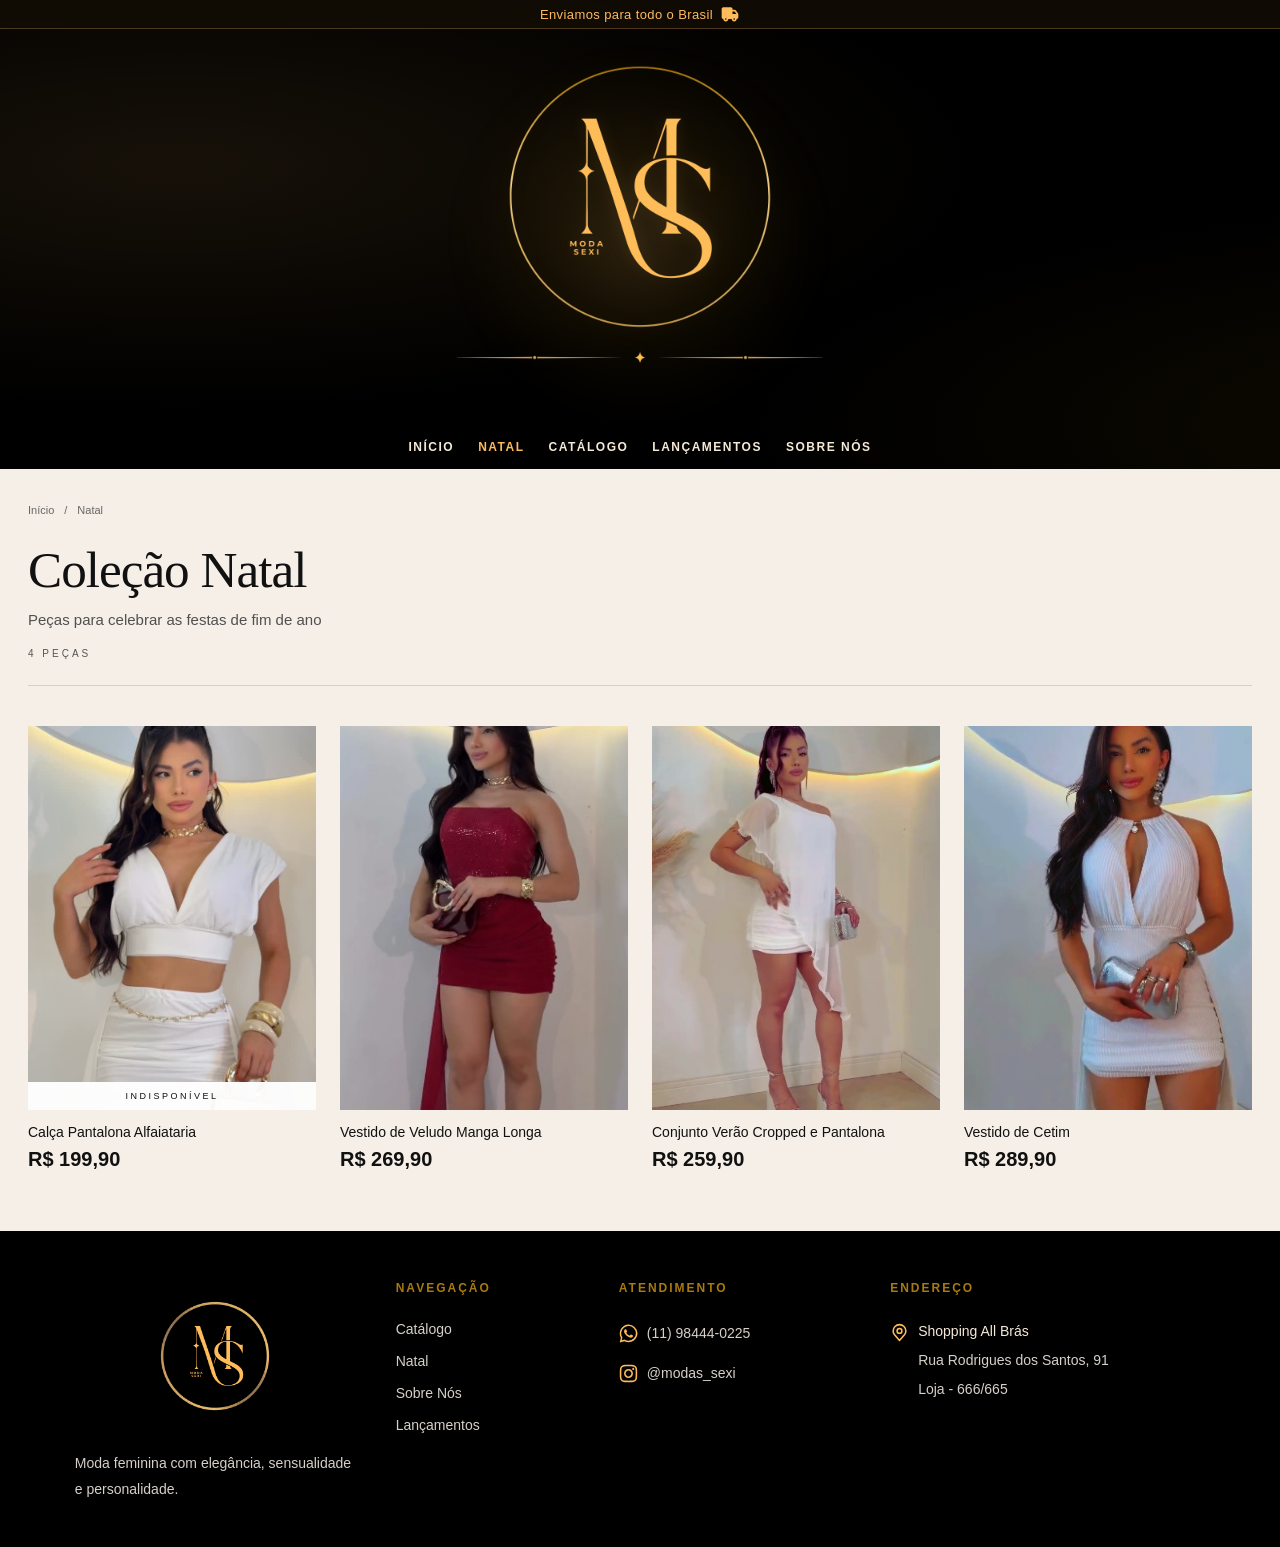
<file: pages/natal.html>
<!DOCTYPE html>
<html lang="pt-br">
<head>
    <meta charset="UTF-8">
    <meta name="viewport" content="width=device-width, initial-scale=1.0">
    <title>Lançamentos | Modas Sexi</title>
    <link rel="stylesheet" href="../css/natal.css">
</head>
<body>

    <header class="header">
        <div class="topbar">
            <p class="header-description">
                Enviamos para todo o Brasil
            </p>

            <svg xmlns="http://www.w3.org/2000/svg"
                 width="20" height="20" viewBox="0 0 24 24"
                 aria-hidden="true">
                <path fill="none" d="M0 0h24v24H0z"/>
                <path fill="currentColor"
                    d="M19.1 7.8c-.38-.5-.97-.8-1.6-.8H15V6c0-1.1-.9-2-2-2H4c-1.1 0-2 .9-2 2v10c0 1.1.9 2 2 2 0 1.65 1.35 3 3 3s3-1.35 3-3h4c0 1.65 1.35 3 3 3s3-1.35 3-3c1.1 0 2-.9 2-2v-3.67c0-.43-.14-.86-.4-1.2zM7 19a1 1 0 1 1 0-2 1 1 0 0 1 0 2m10 0a1 1 0 1 1 0-2 1 1 0 0 1 0 2m-2-7V9h2.5l2.25 3z"/>
            </svg>
        </div>

        <div class="brand">
            <a href="../index.html" class="logo">
                <img src="../imagens/logo_banner.png"
                     alt="Logo Modas Sexi">
            </a>
        </div>

        <nav class="nav" aria-label="Menu principal">
            <ul>
                <li><a href="../index.html">INÍCIO</a></li>
                <li><a href="natal.html" class="active">NATAL</a></li>
                <li><a href="catalogo.html">CATÁLOGO</a></li>
                <li>
                    <a href="lancamentos.html" >
                        LANÇAMENTOS
                    </a>
                </li>
                <li><a href="sobre_nos.html">SOBRE NÓS</a></li>
            </ul>
        </nav>
    </header>
    <main class="pagina-natal">

        <div class="breadcrumb">
            <a href="../index.html">Início</a>
            <span>/</span>
            <span>Natal</span>
        </div>

        <section class="introducao">
            <h1>Coleção Natal</h1>
            <p>Peças para celebrar as festas de fim de ano</p>
            <span class="quantidade">4 PEÇAS</span>
        </section>

        <section class="produtos" aria-label="Produtos Natal">

            <article class="produto">
                <a href="roupanatal.html" class="produto-imagem">
                    <img src="../imagens/natal.jpg"
                         alt="Calça pantalona de alfaiataria com blusa clara">
                    <span class="indisponivel">INDISPONÍVEL</span>
                </a>

                <div class="produto-info">
                    <h2>Calça Pantalona Alfaiataria</h2>
                    <p class="preco">R$ 199,90</p>
                </div>
            </article>

            <article class="produto">
                <a href="roupanatal2.html" class="produto-imagem">
                    <img src="../imagens/natal2.jpeg"
                         alt="Vestido de veludo vermelho com manga longa">
                </a>
                <div class="produto-info">
                    <h2>Vestido de Veludo Manga Longa</h2>
                    <p class="preco">
                        R$ 269,90
                    </p>
                </div>
            </article>

            <article class="produto">
                <a href="roupanatal3.html" class="produto-imagem">
                    <img src="../imagens/natal3.jpeg"
                         alt="Conjunto de verão branco com cropped e pantalona">
                </a>
                <div class="produto-info">
                    <h2>Conjunto Verão Cropped e Pantalona</h2>
                    <p class="preco">R$ 259,90</p>
                </div>
            </article>

            <article class="produto">
                <a href="roupanatal4.html" class="produto-imagem">
                    <img src="../imagens/natal4.jpeg"
                         alt="Vestido de cetim champanhe">
                </a>
                <div class="produto-info">
                    <h2>Vestido de Cetim</h2>
                    <p class="preco">R$ 289,90</p>
                </div>
            </article>

        </section>
    </main>
<!-- RODAPÉ MODAS SEXI -->
<footer class="rodape">

    <!-- MARCA -->
    <div class="rodape-marca">

        <a href="index.html" class="rodape-logo">
            <img src="../imagens/logo_modasexi.png"
                 alt="Logo Modas Sexi">
        </a>

        <p>
            Moda feminina com elegância,
            sensualidade e personalidade.
        </p>

    </div>

    <!-- NAVEGAÇÃO -->
    <div class="rodape-coluna">

        <h3>NAVEGAÇÃO</h3>

        <a href="catalogo.html">Catálogo</a>
        <a href="natal.html">Natal</a>
        <a href="sobre_nos.html">Sobre Nós</a>
        <a href="lancamentos.html">Lançamentos</a>

    </div>

    <!-- ATENDIMENTO -->
    <div class="rodape-coluna">

        <h3>ATENDIMENTO</h3>

        <a class="rodape-contato"
           href="https://api.whatsapp.com/send/?phone=5511984440225"
           target="_blank"
           rel="noopener noreferrer">

            <svg xmlns="http://www.w3.org/2000/svg"
                 viewBox="0 0 16 16"
                 aria-hidden="true">
                <path fill="currentColor"
                      d="M11.42 9.49c-.19-.09-1.1-.54-1.27-.61s-.29-.09-.42.1-.48.6-.59.73-.21.14-.4 0a5.1 5.1 0 0 1-1.49-.92 5.3 5.3 0 0 1-1-1.29c-.11-.18 0-.28.08-.38s.18-.21.28-.32a1.4 1.4 0 0 0 .18-.31.38.38 0 0 0 0-.33c0-.09-.42-1-.58-1.37s-.3-.32-.41-.32h-.4a.72.72 0 0 0-.5.23 2.1 2.1 0 0 0-.65 1.55A3.6 3.6 0 0 0 5 8.2 8.3 8.3 0 0 0 8.19 11c.44.19.78.3 1.05.39a2.5 2.5 0 0 0 1.17.07 1.93 1.93 0 0 0 1.26-.88 1.67 1.67 0 0 0 .11-.88c-.05-.07-.17-.12-.36-.21"/>
                <path fill="currentColor"
                      d="M13.29 2.68A7.36 7.36 0 0 0 8 .5a7.44 7.44 0 0 0-6.41 11.15l-1 3.85 3.94-1a7.4 7.4 0 0 0 3.55.9H8a7.44 7.44 0 0 0 5.29-12.72M8 14.12a6.1 6.1 0 0 1-3.15-.87l-.22-.13-2.34.61.62-2.28-.14-.23a6.18 6.18 0 0 1 9.6-7.65 6.12 6.12 0 0 1 1.81 4.37A6.19 6.19 0 0 1 8 14.12"/>
            </svg>

            <span>(11) 98444-0225</span>

        </a>

        <a class="rodape-contato"
           href="https://www.instagram.com/modas_sexi/"
           target="_blank"
           rel="noopener noreferrer">

            <svg xmlns="http://www.w3.org/2000/svg" width="1em" height="1em" viewBox="0 0 24 24">
	<path d="M0 0h24v24H0z" fill="none" />
	<path fill="currentColor" fill-rule="evenodd" d="M7.465 1.066C8.638 1.012 9.012 1 12 1s3.362.013 4.534.066s1.972.24 2.672.511c.733.277 1.398.71 1.948 1.27c.56.549.992 1.213 1.268 1.947c.272.7.458 1.5.512 2.67C22.988 8.639 23 9.013 23 12s-.013 3.362-.066 4.535c-.053 1.17-.24 1.97-.512 2.67a5.4 5.4 0 0 1-1.268 1.949c-.55.56-1.215.992-1.948 1.268c-.7.272-1.5.458-2.67.512c-1.174.054-1.548.066-4.536.066s-3.362-.013-4.535-.066c-1.17-.053-1.97-.24-2.67-.512a5.4 5.4 0 0 1-1.949-1.268a5.4 5.4 0 0 1-1.269-1.948c-.271-.7-.457-1.5-.511-2.67C1.012 15.361 1 14.987 1 12s.013-3.362.066-4.534s.24-1.972.511-2.672a5.4 5.4 0 0 1 1.27-1.948a5.4 5.4 0 0 1 1.947-1.269c.7-.271 1.5-.457 2.67-.511m8.98 1.98c-1.16-.053-1.508-.064-4.445-.064s-3.285.011-4.445.064c-1.073.049-1.655.228-2.043.379c-.513.2-.88.437-1.265.822a3.4 3.4 0 0 0-.822 1.265c-.151.388-.33.97-.379 2.043c-.053 1.16-.064 1.508-.064 4.445s.011 3.285.064 4.445c.049 1.073.228 1.655.379 2.043c.176.477.457.91.822 1.265c.355.365.788.646 1.265.822c.388.151.97.33 2.043.379c1.16.053 1.507.064 4.445.064s3.285-.011 4.445-.064c1.073-.049 1.655-.228 2.043-.379c.513-.2.88-.437 1.265-.822c.365-.355.646-.788.822-1.265c.151-.388.33-.97.379-2.043c.053-1.16.064-1.508.064-4.445s-.011-3.285-.064-4.445c-.049-1.073-.228-1.655-.379-2.043c-.2-.513-.437-.88-.822-1.265a3.4 3.4 0 0 0-1.265-.822c-.388-.151-.97-.33-2.043-.379m-5.85 12.345a3.669 3.669 0 0 0 4-5.986a3.67 3.67 0 1 0-4 5.986M8.002 8.002a5.654 5.654 0 1 1 7.996 7.996a5.654 5.654 0 0 1-7.996-7.996m10.906-.814a1.337 1.337 0 1 0-1.89-1.89a1.337 1.337 0 0 0 1.89 1.89" clip-rule="evenodd" />
</svg>


            <span>@modas_sexi</span>

        </a>

    </div>

    <!-- ENDEREÇO AO LADO DO ATENDIMENTO -->
    <div class="rodape-coluna rodape-endereco">

        <h3>ENDEREÇO</h3>

        <div class="rodape-contato rodape-localizacao">

            <svg xmlns="http://www.w3.org/2000/svg"
                 viewBox="0 0 24 24"
                 aria-hidden="true">
                <g fill="none"
                   stroke="currentColor"
                   stroke-linecap="round"
                   stroke-linejoin="round"
                   stroke-width="2">
                    <circle cx="12" cy="10" r="3"/>
                    <path d="M12 2a8 8 0 0 0-8 8c0 1.892.402 3.13 1.5 4.5L12 22l6.5-7.5c1.098-1.37 1.5-2.608 1.5-4.5a8 8 0 0 0-8-8"/>
                </g>
            </svg>

            <div class="rodape-endereco-texto">
                <p><strong>Shopping All Brás</strong></p>
                <p>Rua Rodrigues dos Santos, 91</p>
                <p>Loja - 666/665</p>
            </div>

        </div>

    </div>

</footer>
</body>
</html>
</file>
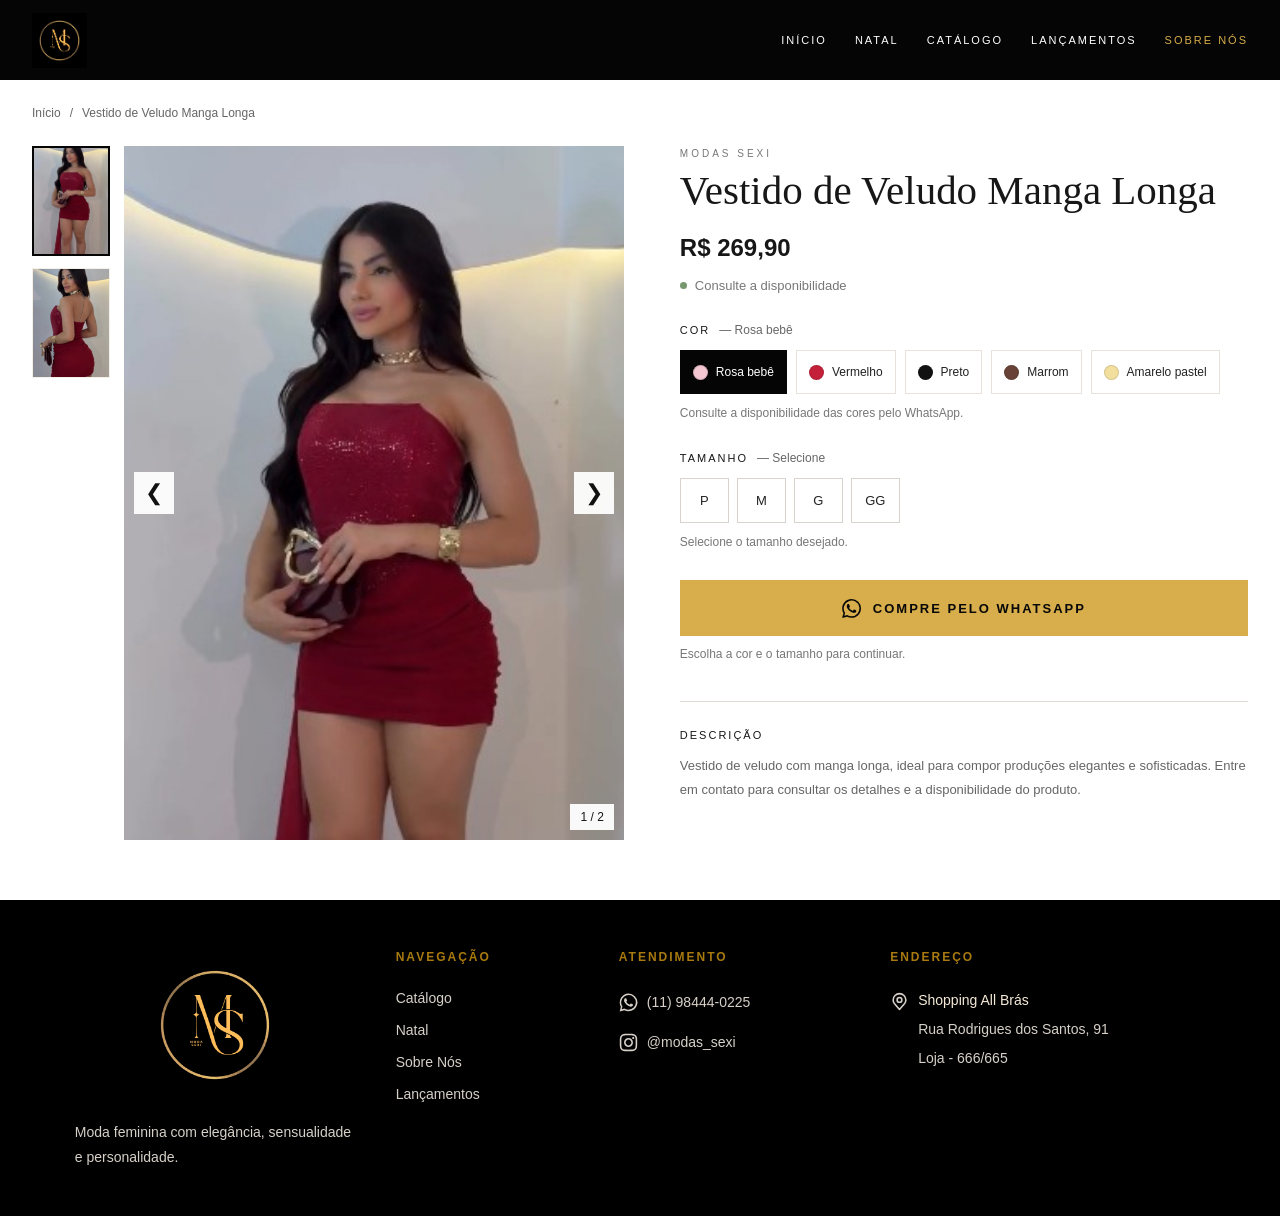
<file: pages/roupanatal2.html>
<!DOCTYPE html>
<html lang="pt-BR">
<head>
    <meta charset="UTF-8">
    <meta name="viewport" content="width=device-width, initial-scale=1.0">

    <title>Vestido de Veludo Manga Longa | Modas Sexi</title>

    <link rel="stylesheet" href="../css/roupanatal2.css">
    <script src="../js/roupanatal2.js" defer></script>
</head>

<body>

<header class="cabecalho">
    <a href="../index.html" class="logo" aria-label="Página inicial Modas Sexi">
        <img src="../imagens/logo_modasexi.png" alt="Modas Sexi">
    </a>

    <nav class="menu" aria-label="Menu principal">
        <a href="../index.html">INÍCIO</a>
        <a href="natal.html">NATAL</a>
        <a href="catalogo.html">CATÁLOGO</a>
        <a href="lancamentos.html">LANÇAMENTOS</a>
        <a href="promocoes.html">SOBRE NÓS</a>
    </nav>
</header>

<main class="pagina-produto">

    <nav class="breadcrumb" aria-label="Navegação estrutural">
        <a href="../index.html">Início</a>
        <span>/</span>
        <span>Vestido de Veludo Manga Longa</span>
    </nav>

    <section class="produto-detalhes">

        <!-- GALERIA DE IMAGENS -->
        <div class="galeria">

            <div class="miniaturas">
                <button class="miniatura ativa"
                        type="button"
                        data-imagem="../imagens/natal2.jpeg"
                        aria-label="Ver primeira foto"
                        aria-pressed="true">
                    <img src="../imagens/natal2.jpeg"
                         alt="Vestido de veludo, vista frontal">
                </button>

                <button class="miniatura"
                        type="button"
                        data-imagem="../imagens/roupanatal2_5.png"
                        aria-label="Ver segunda foto"
                        aria-pressed="false">
                    <img src="../imagens/roupanatal2_5.png"
                         alt="Vestido de veludo, segunda vista">
                </button>
            </div>

            <div class="imagem-principal">
                <img id="imagemPrincipal"
                     src="../imagens/natal2.jpeg"
                     alt="Vestido de Veludo Manga Longa">

                <button class="seta anterior"
                        type="button"
                        aria-label="Foto anterior">&#10094;</button>

                <button class="seta proxima"
                        type="button"
                        aria-label="Próxima foto">&#10095;</button>

                <span class="contador" id="contador">1 / 2</span>
            </div>

        </div>

        <!-- INFORMAÇÕES DO PRODUTO -->
        <div class="informacoes">

            <p class="subtitulo">MODAS SEXI</p>

            <h1>Vestido de Veludo Manga Longa</h1>

            <p class="preco">R$ 269,90</p>

            <p class="disponibilidade">
                <span class="ponto-disponibilidade"></span>
                Consulte a disponibilidade
            </p>

            <!-- CORES -->
            <div class="grupo-opcoes">

                <div class="titulo-opcao">
                    <span>COR</span>
                    <span id="corSelecionada">— Rosa bebê</span>
                </div>

                <div class="opcoes-cores">

                    <button class="cor-opcao selecionada"
                            type="button"
                            data-cor="Rosa bebê"
                            aria-pressed="true">
                        <span class="amostra rosa"></span>
                        <span>Rosa bebê</span>
                    </button>

                    <button class="cor-opcao"
                            type="button"
                            data-cor="Vermelho"
                            aria-pressed="false">
                        <span class="amostra vermelho"></span>
                        <span>Vermelho</span>
                    </button>

                    <button class="cor-opcao"
                            type="button"
                            data-cor="Preto"
                            aria-pressed="false">
                        <span class="amostra preto"></span>
                        <span>Preto</span>
                    </button>

                    <button class="cor-opcao"
                            type="button"
                            data-cor="Marrom"
                            aria-pressed="false">
                        <span class="amostra marrom"></span>
                        <span>Marrom</span>
                    </button>

                    <button class="cor-opcao"
                            type="button"
                            data-cor="Amarelo pastel"
                            aria-pressed="false">
                        <span class="amostra amarelo"></span>
                        <span>Amarelo pastel</span>
                    </button>

                </div>

                <p class="aviso">
                    Consulte a disponibilidade das cores pelo WhatsApp.
                </p>

            </div>

            <!-- TAMANHOS -->
            <div class="grupo-opcoes">

                <div class="titulo-opcao">
                    <span>TAMANHO</span>
                    <span id="tamanhoSelecionado">— Selecione</span>
                </div>

                <div class="opcoes-tamanhos">

                    <button class="tamanho-opcao"
                            type="button"
                            data-tamanho="P"
                            aria-pressed="false">P</button>

                    <button class="tamanho-opcao"
                            type="button"
                            data-tamanho="M"
                            aria-pressed="false">M</button>

                    <button class="tamanho-opcao"
                            type="button"
                            data-tamanho="G"
                            aria-pressed="false">G</button>

                    <button class="tamanho-opcao"
                            type="button"
                            data-tamanho="GG"
                            aria-pressed="false">GG</button>

                </div>

                <p class="aviso">
                    Selecione o tamanho desejado.
                </p>

            </div>

            <!-- WHATSAPP -->
            <button class="botao-whatsapp"
                    id="botaoWhatsApp"
                    type="button">

                <svg viewBox="0 0 24 24" aria-hidden="true">
                    <path fill="currentColor"
                          d="M20.52 3.48A11.8 11.8 0 0 0 12.1 0C5.55 0 .22 5.33.22 11.88c0 2.1.55 4.16 1.6 5.98L.12 24l6.3-1.65a11.9 11.9 0 0 0 5.68 1.45h.01c6.55 0 11.88-5.33 11.88-11.88a11.8 11.8 0 0 0-3.47-8.44ZM12.1 21.78a9.9 9.9 0 0 1-5.04-1.38l-.36-.21-3.74.98 1-3.65-.24-.38a9.86 9.86 0 1 1 8.38 4.64Zm5.41-7.39c-.3-.15-1.77-.87-2.04-.97-.27-.1-.47-.15-.67.15-.2.3-.77.97-.94 1.17-.17.2-.35.22-.65.07-.3-.15-1.27-.47-2.42-1.5-.9-.8-1.51-1.78-1.69-2.08-.17-.3-.02-.46.13-.61.13-.13.3-.35.45-.52.15-.17.2-.3.3-.5.1-.2.05-.37-.02-.52-.08-.15-.67-1.62-.92-2.22-.24-.58-.49-.5-.67-.51h-.57c-.2 0-.52.07-.8.37-.27.3-1.04 1.02-1.04 2.49s1.07 2.89 1.22 3.09c.15.2 2.1 3.2 5.08 4.49.71.3 1.26.48 1.69.61.71.23 1.36.2 1.87.12.57-.09 1.77-.72 2.02-1.42.25-.7.25-1.3.17-1.42-.07-.12-.27-.2-.57-.35Z"/>
                </svg>

                <span>COMPRE PELO WHATSAPP</span>
            </button>

            <p class="aviso-whatsapp"
               id="avisoWhatsApp"
               aria-live="polite">
                Escolha a cor e o tamanho para continuar.
            </p>

            <!-- DESCRIÇÃO -->
            <div class="descricao">
                <h2>DESCRIÇÃO</h2>

                <p>
                    Vestido de veludo com manga longa, ideal para compor
                    produções elegantes e sofisticadas. Entre em contato
                    para consultar os detalhes e a disponibilidade do produto.
                </p>
            </div>

        </div>

    </section>

</main>

<!-- RODAPÉ MODAS SEXI -->
<footer class="rodape">

    <!-- MARCA -->
    <div class="rodape-marca">

        <a href="index.html" class="rodape-logo">
            <img src="../imagens/logo_modasexi.png"
                 alt="Logo Modas Sexi">
        </a>

        <p>
            Moda feminina com elegância,
            sensualidade e personalidade.
        </p>

    </div>

    <!-- NAVEGAÇÃO -->
    <div class="rodape-coluna">

        <h3>NAVEGAÇÃO</h3>

        <a href="catalogo.html">Catálogo</a>
        <a href="natal.html">Natal</a>
        <a href="sobre_nos.html">Sobre Nós</a>
        <a href="lancamentos.html">Lançamentos</a>

    </div>

    <!-- ATENDIMENTO -->
    <div class="rodape-coluna">

        <h3>ATENDIMENTO</h3>

        <a class="rodape-contato"
           href="https://api.whatsapp.com/send/?phone=5511984440225"
           target="_blank"
           rel="noopener noreferrer">

            <svg xmlns="http://www.w3.org/2000/svg"
                 viewBox="0 0 16 16"
                 aria-hidden="true">
                <path fill="currentColor"
                      d="M11.42 9.49c-.19-.09-1.1-.54-1.27-.61s-.29-.09-.42.1-.48.6-.59.73-.21.14-.4 0a5.1 5.1 0 0 1-1.49-.92 5.3 5.3 0 0 1-1-1.29c-.11-.18 0-.28.08-.38s.18-.21.28-.32a1.4 1.4 0 0 0 .18-.31.38.38 0 0 0 0-.33c0-.09-.42-1-.58-1.37s-.3-.32-.41-.32h-.4a.72.72 0 0 0-.5.23 2.1 2.1 0 0 0-.65 1.55A3.6 3.6 0 0 0 5 8.2 8.3 8.3 0 0 0 8.19 11c.44.19.78.3 1.05.39a2.5 2.5 0 0 0 1.17.07 1.93 1.93 0 0 0 1.26-.88 1.67 1.67 0 0 0 .11-.88c-.05-.07-.17-.12-.36-.21"/>
                <path fill="currentColor"
                      d="M13.29 2.68A7.36 7.36 0 0 0 8 .5a7.44 7.44 0 0 0-6.41 11.15l-1 3.85 3.94-1a7.4 7.4 0 0 0 3.55.9H8a7.44 7.44 0 0 0 5.29-12.72M8 14.12a6.1 6.1 0 0 1-3.15-.87l-.22-.13-2.34.61.62-2.28-.14-.23a6.18 6.18 0 0 1 9.6-7.65 6.12 6.12 0 0 1 1.81 4.37A6.19 6.19 0 0 1 8 14.12"/>
            </svg>

            <span>(11) 98444-0225</span>

        </a>

        <a class="rodape-contato"
           href="https://www.instagram.com/modas_sexi/"
           target="_blank"
           rel="noopener noreferrer">

            <svg xmlns="http://www.w3.org/2000/svg" width="1em" height="1em" viewBox="0 0 24 24">
	<path d="M0 0h24v24H0z" fill="none" />
	<path fill="currentColor" fill-rule="evenodd" d="M7.465 1.066C8.638 1.012 9.012 1 12 1s3.362.013 4.534.066s1.972.24 2.672.511c.733.277 1.398.71 1.948 1.27c.56.549.992 1.213 1.268 1.947c.272.7.458 1.5.512 2.67C22.988 8.639 23 9.013 23 12s-.013 3.362-.066 4.535c-.053 1.17-.24 1.97-.512 2.67a5.4 5.4 0 0 1-1.268 1.949c-.55.56-1.215.992-1.948 1.268c-.7.272-1.5.458-2.67.512c-1.174.054-1.548.066-4.536.066s-3.362-.013-4.535-.066c-1.17-.053-1.97-.24-2.67-.512a5.4 5.4 0 0 1-1.949-1.268a5.4 5.4 0 0 1-1.269-1.948c-.271-.7-.457-1.5-.511-2.67C1.012 15.361 1 14.987 1 12s.013-3.362.066-4.534s.24-1.972.511-2.672a5.4 5.4 0 0 1 1.27-1.948a5.4 5.4 0 0 1 1.947-1.269c.7-.271 1.5-.457 2.67-.511m8.98 1.98c-1.16-.053-1.508-.064-4.445-.064s-3.285.011-4.445.064c-1.073.049-1.655.228-2.043.379c-.513.2-.88.437-1.265.822a3.4 3.4 0 0 0-.822 1.265c-.151.388-.33.97-.379 2.043c-.053 1.16-.064 1.508-.064 4.445s.011 3.285.064 4.445c.049 1.073.228 1.655.379 2.043c.176.477.457.91.822 1.265c.355.365.788.646 1.265.822c.388.151.97.33 2.043.379c1.16.053 1.507.064 4.445.064s3.285-.011 4.445-.064c1.073-.049 1.655-.228 2.043-.379c.513-.2.88-.437 1.265-.822c.365-.355.646-.788.822-1.265c.151-.388.33-.97.379-2.043c.053-1.16.064-1.508.064-4.445s-.011-3.285-.064-4.445c-.049-1.073-.228-1.655-.379-2.043c-.2-.513-.437-.88-.822-1.265a3.4 3.4 0 0 0-1.265-.822c-.388-.151-.97-.33-2.043-.379m-5.85 12.345a3.669 3.669 0 0 0 4-5.986a3.67 3.67 0 1 0-4 5.986M8.002 8.002a5.654 5.654 0 1 1 7.996 7.996a5.654 5.654 0 0 1-7.996-7.996m10.906-.814a1.337 1.337 0 1 0-1.89-1.89a1.337 1.337 0 0 0 1.89 1.89" clip-rule="evenodd" />
</svg>


            <span>@modas_sexi</span>

        </a>

    </div>

    <!-- ENDEREÇO AO LADO DO ATENDIMENTO -->
    <div class="rodape-coluna rodape-endereco">

        <h3>ENDEREÇO</h3>

        <div class="rodape-contato rodape-localizacao">

            <svg xmlns="http://www.w3.org/2000/svg"
                 viewBox="0 0 24 24"
                 aria-hidden="true">
                <g fill="none"
                   stroke="currentColor"
                   stroke-linecap="round"
                   stroke-linejoin="round"
                   stroke-width="2">
                    <circle cx="12" cy="10" r="3"/>
                    <path d="M12 2a8 8 0 0 0-8 8c0 1.892.402 3.13 1.5 4.5L12 22l6.5-7.5c1.098-1.37 1.5-2.608 1.5-4.5a8 8 0 0 0-8-8"/>
                </g>
            </svg>

            <div class="rodape-endereco-texto">
                <p><strong>Shopping All Brás</strong></p>
                <p>Rua Rodrigues dos Santos, 91</p>
                <p>Loja - 666/665</p>
            </div>

        </div>

    </div>

</footer>
</body>
</html>
</file>
<file: css/style.css>
:root {
    --black: #000000;
    --gold: #fdbb5b;
    --gold-soft: #e8c98a;
    --gold-dark: #a87a0f;
    --text: #f5ead7;
}

* {
    box-sizing: border-box;
    margin: 0;
    padding: 0;
}

body {
    font-family: Arial, Helvetica, sans-serif;
    background: #f5efe7;
}

/* Cabeçalho com reflexos dourados */

.header {
    position: relative;
    isolation: isolate;

    background:
        radial-gradient(
            ellipse at 10% 25%,
            rgba(253, 187, 91, 0.09) 0%,
            transparent 35%
        ),
        radial-gradient(
            ellipse at 90% 65%,
            rgba(168, 122, 15, 0.10) 0%,
            transparent 38%
        ),
        #000000;

    background-size: 140% 140%, 140% 140%, auto;
    animation: reflexoFundo 12s ease-in-out infinite alternate;

    color: var(--text);
    text-align: center;
    width: 100%;
    overflow: hidden;
}

/* Movimento suave dos reflexos */

@keyframes reflexoFundo {
    0% {
        background-position: 0% 0%, 100% 100%, center;
    }

    100% {
        background-position: 100% 50%, 0% 50%, center;
    }
}

/* Barra superior */

.topbar {
    display: flex;
    align-items: center;
    justify-content: center;
    gap: 7px;
    min-height: 26px;
    padding: 4px 12px;

    background: rgba(18, 13, 5, 0.85);
    border-bottom: 1px solid rgba(253, 187, 91, 0.25);

    color: var(--gold);
    font-size: 13px;
    letter-spacing: 0.03em;
}

.topbar svg {
    width: 20px;
    height: 20px;
    flex-shrink: 0;
}

/* Área da logo */

.brand {
    position: relative;
    isolation: isolate;

    display: flex;
    justify-content: center;
    align-items: center;

    /* Menos espaço acima e abaixo da logo */
    padding: 8px 16px 0;

    overflow: hidden;
}

/* Luz dourada atrás da logo */

.brand::before {
    content: "";
    position: absolute;
    z-index: -1;

    width: 360px;
    height: 360px;
    border-radius: 50%;

    background: radial-gradient(
        circle,
        rgba(253, 187, 91, 0.17) 0%,
        rgba(168, 122, 15, 0.09) 35%,
        transparent 70%
    );

    filter: blur(18px);
    animation: brilhoDourado 5s ease-in-out infinite;
}

/* Animação da iluminação dourada */

@keyframes brilhoDourado {
    0%, 100% {
        opacity: 0.55;
        transform: scale(0.92);
    }

    50% {
        opacity: 1;
        transform: scale(1.08);
    }
}

/* Logo centralizada */

.logo {
    display: flex;
    justify-content: center;
    align-items: center;
    line-height: 0;
}

.logo img {
    display: block;

    width: 400px;
    height: 400px;
    max-width: 100%;

    object-fit: contain;
    object-position: center;

    filter: drop-shadow(
        0 0 8px rgba(253, 187, 91, 0.10)
    );

    animation: entradaLogo 1.2s ease-out both;
}

/* Entrada suave da logo */

@keyframes entradaLogo {
    from {
        opacity: 0;
        transform: scale(0.94);
    }

    to {
        opacity: 1;
        transform: scale(1);
    }
}

/* Menu de navegação */

.nav {
    /* Aproxima o menu da logo */
    padding: 0 16px 10px;
    margin-top: -2px;
}

.nav ul {
    list-style: none;

    display: flex;
    align-items: center;
    justify-content: center;
    flex-wrap: wrap;

    gap: 5px 24px;
}

.nav a {
    display: block;
    padding: 5px 0;

    color: var(--text);
    text-decoration: none;

    font-size: 12px;
    font-weight: 600;
    letter-spacing: 1.5px;
    white-space: nowrap;

    transition: color 0.25s ease;
}

.nav a:hover,
.nav a.active {
    color: var(--gold);
}

.nav a:focus-visible {
    outline: 1px solid var(--gold);
    outline-offset: 4px;
}

/* Ajustes para celulares */

@media (max-width: 600px) {
    .brand {
        padding: 8px 12px 0;
    }

    .brand::before {
        width: 280px;
        height: 280px;
    }

    .logo img {
        width: 180px;
        height: 180px;
    }
}


/* =====================================
   SEÇÃO DE NOVIDADES - MODAS SEXI
===================================== */

.novidades {
    width: 88%;
    max-width: 1400px;
    margin: 45px auto;
    color: #111;
}

.novidades-header {
    display: flex;
    align-items: flex-end;
    justify-content: space-between;
    gap: 15px;
    padding-bottom: 18px;
    margin-bottom: 32px;
    border-bottom: 1px solid #dedbd5;
}

.novidades-header .subtitulo {
    font-size: 10px;
    letter-spacing: 4px;
    margin-bottom: 10px;
    color: #555;
}

.novidades-header h2 {
    font-family: Georgia, "Times New Roman", serif;
    font-size: 34px;
    font-weight: 400;
    color: #111;
}

.ver-tudo {
    color: #111;
    text-decoration: none;
    font-size: 11px;
    letter-spacing: 3px;
    padding-bottom: 8px;
    border-bottom: 1px solid var(--gold);
    white-space: nowrap;
    transition: color 0.3s ease;
}

.ver-tudo:hover {
    color: var(--gold-dark);
}

/* GRADE DOS PRODUTOS */

.produtos {
    display: grid;
    grid-template-columns: repeat(4, minmax(0, 1fr));
    gap: 24px;
}

.produto {
    min-width: 0;
}

.produto-imagem {
    display: block;
    position: relative;
    width: 100%;
    aspect-ratio: 3 / 4;
    overflow: hidden;
    background: #f3f0e8;
}

.produto-imagem img {
    width: 100%;
    height: 100%;
    display: block;
    object-fit: cover;
    transition: transform 0.4s ease;
}

.produto-imagem:hover img {
    transform: scale(1.03);
}

/* ETIQUETAS DOS PRODUTOS */

.etiqueta {
    position: absolute;
    top: 12px;
    left: 0;
    padding: 7px 10px;
    font-size: 9px;
    letter-spacing: 2px;
    line-height: 1.2;
}

.lancamento {
    background: #000;
    color: #fff;
}

/* PRODUTO INDISPONÍVEL */

.indisponivel {
    position: absolute;
    bottom: 0;
    left: 0;
    width: 100%;
    padding: 10px;
    background: rgba(255, 255, 255, 0.94);
    text-align: center;
    font-size: 10px;
    letter-spacing: 3px;
    color: #111;
}

/* NOMES E PREÇOS */

.produto h3 {
    margin: 10px 0 5px;
    font-size: 14px;
    font-weight: 500;
    line-height: 1.5;
    color: #111;
}

.preco {
    font-size: 20px;
    font-weight: 500;
    color: #111;
}

/* Sublinhado ao passar o mouse sobre os nomes dos produtos */

.produto h3 {
    cursor: pointer;
    transition: text-decoration 0.3s ease;
}

.produto h3:hover {
    text-decoration: underline;
    text-underline-offset: 4px;
}

/* TABLETS */

@media (max-width: 900px) {
    .novidades {
        width: 92%;
    }

    .produtos {
        grid-template-columns: repeat(2, minmax(0, 1fr));
        gap: 24px 18px;
    }
}

/* CELULARES */

@media (max-width: 480px) {
    .novidades {
        width: 94%;
        margin: 30px auto;
    }

    .novidades-header {
        margin-bottom: 22px;
    }

    .novidades-header h2 {
        font-size: 28px;
    }

    .novidades-header .subtitulo {
        font-size: 9px;
        letter-spacing: 2px;
    }

    .ver-tudo {
        font-size: 9px;
        letter-spacing: 1px;
    }

    .produtos {
        gap: 22px 12px;
    }

    .produto h3 {
        font-size: 12px;
    }

    .preco {
        font-size: 13px;
    }

    .preco-antigo {
        display: block;
        margin: 4px 0 0;
    }

    .etiqueta {
        padding: 6px;
        font-size: 8px;
        letter-spacing: 1px;
    }
}

/* =====================================
   COLEÇÃO DE NATAL - MODAS SEXI
===================================== */

.colecao-natal {
    display: grid;
    grid-template-columns: 1fr 1fr;
    width: 100%;
    background: #000;
    color: #fff;
    overflow: hidden;
}

/* Banner à esquerda */

.natal-banner {
    min-width: 0;
    min-height: 500px;
    overflow: hidden;
}

.natal-banner img {
    display: block;
    width: 100%;
    height: 100%;
    min-height: 600px;
    object-fit: cover;
    object-position: center;
}

/* Conteúdo à direita */

.natal-conteudo {
    display: flex;
    flex-direction: column;
    justify-content: center;
    min-width: 0;
    padding: 55px 6% 45px;
    background: #242320;
}

.natal-titulo {
    margin-bottom: 40px;
}

.natal-subtitulo {
    color: var(--gold);
    font-size: 11px;
    letter-spacing: 4px;
    margin-bottom: 10px;
}

.natal-titulo h2 {
    color: #fff;
    font-family: Georgia, "Times New Roman", serif;
    font-size: clamp(42px, 4vw, 58px);
    font-weight: 400;
    line-height: 1.1;
    margin-bottom: 15px;
}

.natal-descricao {
    color: #e2e2e2;
    font-size: 14px;
    line-height: 1.7;
}

/* Grade dos produtos */

.natal-produtos {
    display: grid;
    grid-template-columns: repeat(3, minmax(0, 1fr));
    gap: 12px;
    width: 100%;
}

.natal-produto {
    min-width: 0;
}

.natal-produto-imagem {
    display: block;
    width: 100%;
    aspect-ratio: 3 / 4;
    overflow: hidden;
    background: #f5efe7;
}

.natal-produto-imagem img {
    display: block;
    width: 100%;
    height: 100%;
    object-fit: cover;
    transition: transform 0.4s ease;
}

.natal-produto-imagem:hover img {
    transform: scale(1.04);
}

/* Nomes dos produtos */

.natal-produto h3 {
    margin-top: 10px;
    font-size: 11px;
    font-weight: 400;
    line-height: 1.5;
}

.natal-produto h3 a {
    color: #fff;
    text-decoration: none;
    text-underline-offset: 4px;
    transition: color 0.3s ease;
}

.natal-produto h3 a:hover {
    color: var(--gold);
    text-decoration: underline;
}

/* Link da coleção */

.natal-link {
    align-self: flex-start;
    margin-top: 40px;
    padding-bottom: 7px;
    border-bottom: 1px solid var(--gold-dark);
    color: var(--gold);
    font-size: 11px;
    letter-spacing: 3px;
    text-decoration: none;
    transition: color 0.3s ease;
}

.natal-link:hover {
    color: #fff;
    border-color: #fff;
}

/* Tablets */

@media (max-width: 1000px) {
    .colecao-natal {
        grid-template-columns: 1fr;
    }

    .natal-banner {
        min-height: 0;
        height: 480px;
    }

    .natal-banner img {
        min-height: 0;
        height: 100%;
        object-position: center 35%;
    }

    .natal-conteudo {
        padding: 40px 5%;
    }

    .natal-titulo h2 {
        font-size: 48px;
    }

    .natal-produtos {
        gap: 18px;
    }

    .natal-produto h3 {
        font-size: 13px;
    }
}

/* Celulares */

@media (max-width: 480px) {
    .natal-banner {
        height: 360px;
    }

    .natal-conteudo {
        padding: 32px 16px;
    }

    .natal-titulo {
        margin-bottom: 25px;
    }

    .natal-titulo h2 {
        font-size: 42px;
    }

    .natal-descricao {
        font-size: 13px;
    }

    .natal-produtos {
        gap: 10px;
    }

    .natal-produto h3 {
        font-size: 10px;
    }

    .natal-link {
        margin-top: 30px;
        font-size: 10px;
        letter-spacing: 2px;
    }
}


/* =====================================
   PRODUTOS EM DESTAQUE
===================================== */

.destaques {
    width: 88%;
    max-width: 1400px;
    margin: 65px auto;
    color: #111;
}

/* Cabeçalho da seção */

.destaques-header {
    padding-bottom: 17px;
    margin-bottom: 32px;
    border-bottom: 1px solid #dedbd5;
}

.destaques-subtitulo {
    margin-bottom: 10px;
    font-size: 10px;
    letter-spacing: 4px;
    color: #555;
}

.destaques-header h2 {
    font-family: Georgia, "Times New Roman", serif;
    font-size: 34px;
    font-weight: 400;
    color: #111;
}

/* Grade com quatro produtos */

.destaques-produtos {
    display: grid;
    grid-template-columns: repeat(4, minmax(0, 1fr));
    gap: 24px;
}

/* Aproveita os estilos gerais de .produto
   e .produto-imagem já existentes */

.destaques .produto h3 {
    margin: 10px 0 5px;
    font-size: 14px;
    font-weight: 500;
    line-height: 1.5;
}

.destaques .produto h3 a {
    color: #111;
    text-decoration: none;
    text-underline-offset: 4px;
}

.destaques .produto h3 a:hover {
    text-decoration: underline;
}

/* Etiqueta de promoção */

.destaques .promocao {
    background: #d9ad4d;
    color: #000;
}

/* Preço antigo */

.destaques .preco-antigo {
    margin-left: 5px;
    font-size: 11px;
    font-weight: 400;
    color: #888;
    text-decoration: line-through;
}

/* Tablets */

@media (max-width: 900px) {
    .destaques {
        width: 92%;
    }

    .destaques-produtos {
        grid-template-columns: repeat(2, minmax(0, 1fr));
        gap: 24px 18px;
    }
}

/* Celulares */

@media (max-width: 480px) {
    .destaques {
        width: 94%;
        margin: 40px auto;
    }

    .destaques-header {
        margin-bottom: 22px;
    }

    .destaques-header h2 {
        font-size: 28px;
    }

    .destaques-subtitulo {
        font-size: 9px;
        letter-spacing: 2px;
    }

    .destaques-produtos {
        gap: 22px 12px;
    }

    .destaques .produto h3 {
        font-size: 12px;
    }

    .destaques .preco {
        font-size: 13px;
    }

    .destaques .preco-antigo {
        display: block;
        margin: 4px 0 0;
    }

    .destaques .etiqueta {
        padding: 6px;
        font-size: 8px;
        letter-spacing: 1px;
    }
}


/* =====================================
   RODAPÉ - MODAS SEXI
===================================== */

.rodape {
    display: grid;
    grid-template-columns: 1.25fr 0.8fr 1fr 1.35fr;
    align-items: start;
    justify-items: center;
    gap: 30px;

    width: 100%;
    padding: 50px 5% 45px;

    background: #000;
    color: #f5ead7;
    text-align: left;
}

/* MARCA E LOGO */

.rodape-marca {
    width: 100%;
    max-width: 320px;

    display: flex;
    flex-direction: column;
    align-items: center;
}

.rodape-logo {
    display: flex;
    align-items: center;
    justify-content: center;

    margin-bottom: 20px;
}

.rodape-logo img {
    display: block;
    width: 150px;
    height: 150px;
    max-width: 100%;
    object-fit: contain;
}

.rodape-marca p {
    max-width: 280px;
    color: #d6d0c8;
    font-size: 14px;
    line-height: 1.8;
    text-align: left;
}

/* COLUNAS */

.rodape-coluna {
    width: 100%;
    min-width: 0;

    display: flex;
    flex-direction: column;
    align-items: left;
    gap: 16px;
    text-align: left;
}

.rodape-coluna h3 {
    margin-bottom: 10px;
    color: #a87a0f;
    font-size: 12px;
    font-weight: 500px;
    letter-spacing: 2px;
}

/* LINKS */

.rodape-coluna > a {
    color: #d6d0c8;
    font-size: 14px;
    text-decoration: none;
    transition: color 0.3s ease;
}

.rodape-coluna > a:hover {
    color: var(--gold);
}

/* CONTATOS COM ÍCONES AO LADO */

.rodape-coluna .rodape-contato {
    display: flex;
    flex-direction: row;
    align-items: center;
    justify-content: left;
    gap: 9px;

    min-height: 24px;
    color: #d6d0c8;
    font-size: 14px;
    text-align: left;
}

.rodape-contato svg {
    display: block;
    flex-shrink: 0;

    width: 19px;
    height: 19px;

    color: var(--gold);
    transition: transform 0.3s ease;
}

.rodape-contato:hover svg {
    transform: translateY(-2px);
}

/* ENDEREÇO */

.rodape-localizacao {
    align-items: flex-start !important;
    text-align: left;
}

.rodape-localizacao svg {
    margin-top: 2px;
}

.rodape-endereco-texto {
    display: flex;
    flex-direction: column;
    align-items: flex-start;
    gap: 8px;
}

.rodape-endereco-texto p {
    margin: 0;
    color: #d6d0c8;
    font-size: 14px;
    line-height: 1.5;
}

.rodape-endereco-texto strong {
    color: #f5ead7;
    font-weight: 500;
}

/* TABLETS */

@media (max-width: 1000px) {
    .rodape {
        grid-template-columns: repeat(2, minmax(0, 1fr));
        gap: 40px 25px;
        padding: 40px 5%;
    }

    .rodape-marca {
        grid-column: 1 / -1;
        max-width: 100%;
    }

    .rodape-logo img {
        width: 140px;
        height: 140px;
    }
}

/* CELULARES */

@media (max-width: 480px) {
    .rodape {
        grid-template-columns: 1fr 1fr;
        gap: 32px 14px;
        padding: 35px 5%;
    }

    .rodape-marca {
        grid-column: 1 / -1;
    }

    .rodape-logo {
        margin-bottom: 15px;
    }

    .rodape-logo img {
        width: 125px;
        height: 125px;
    }

    .rodape-marca p {
        font-size: 11px;
    }

    .rodape-coluna {
        gap: 12px;
    }

    .rodape-coluna h3 {
        font-size: 10px;
        letter-spacing: 1.5px;
    }

    .rodape-coluna > a {
        font-size: 11px;
    }

    .rodape-coluna .rodape-contato {
        gap: 6px;
        font-size: 10px;
    }

    .rodape-contato svg {
        width: 16px;
        height: 16px;
    }

    .rodape-endereco-texto {
        gap: 7px;
    }

    .rodape-endereco-texto p {
        font-size: 10px;
        overflow-wrap: anywhere;
    }
}
</file>
<file: css/catalogo.css>
:root {
    --black: #000000;
    --gold: #fdbb5b;
    --gold-soft: #e8c98a;
    --gold-dark: #a87a0f;
    --text: #f5ead7;
}

/* =========================
   CONFIGURAÇÕES GERAIS
========================= */

* {
    box-sizing: border-box;
    margin: 0;
    padding: 0;
}

body {
    font-family: Arial, Helvetica, sans-serif;
    background: #f5efe7;
    color: #111111;
}

a {
    text-decoration: none;
}

/* =========================
   CABEÇALHO
========================= */

.header {
    position: relative;
    isolation: isolate;

    background:
        radial-gradient(
            ellipse at 10% 25%,
            rgba(253, 187, 91, 0.09) 0%,
            transparent 35%
        ),
        radial-gradient(
            ellipse at 90% 65%,
            rgba(168, 122, 15, 0.10) 0%,
            transparent 38%
        ),
        #000000;

    background-size: 140% 140%, 140% 140%, auto;
    animation: reflexoFundo 12s ease-in-out infinite alternate;

    color: var(--text);
    text-align: center;
    width: 100%;
    overflow: hidden;
}

@keyframes reflexoFundo {
    0% {
        background-position: 0% 0%, 100% 100%, center;
    }

    100% {
        background-position: 100% 50%, 0% 50%, center;
    }
}

/* Barra superior */

.topbar {
    display: flex;
    align-items: center;
    justify-content: center;
    gap: 7px;

    min-height: 26px;
    padding: 4px 12px;

    background: rgba(18, 13, 5, 0.85);
    border-bottom: 1px solid rgba(253, 187, 91, 0.25);

    color: var(--gold);
    font-size: 13px;
    letter-spacing: 0.03em;
}

.topbar svg {
    width: 20px;
    height: 20px;
    flex-shrink: 0;
}

/* Área da logo */

.brand {
    position: relative;
    isolation: isolate;

    display: flex;
    justify-content: center;
    align-items: center;

    padding: 8px 16px 0;
    overflow: hidden;
}

.brand::before {
    content: "";
    position: absolute;
    z-index: -1;

    width: 360px;
    height: 360px;
    border-radius: 50%;

    background: radial-gradient(
        circle,
        rgba(253, 187, 91, 0.17) 0%,
        rgba(168, 122, 15, 0.09) 35%,
        transparent 70%
    );

    filter: blur(18px);
    animation: brilhoDourado 5s ease-in-out infinite;
}

@keyframes brilhoDourado {
    0%, 100% {
        opacity: 0.55;
        transform: scale(0.92);
    }

    50% {
        opacity: 1;
        transform: scale(1.08);
    }
}

/* Logo */

.logo {
    display: flex;
    justify-content: center;
    align-items: center;
    line-height: 0;
}

.logo img {
    display: block;

    width: 400px;
    height: 400px;
    max-width: 100%;

    object-fit: contain;
    object-position: center;

    filter: drop-shadow(
        0 0 8px rgba(253, 187, 91, 0.10)
    );

    animation: entradaLogo 1.2s ease-out both;
}

@keyframes entradaLogo {
    from {
        opacity: 0;
        transform: scale(0.94);
    }

    to {
        opacity: 1;
        transform: scale(1);
    }
}

/* Menu de navegação */

.nav {
    padding: 0 16px 10px;
    margin-top: -2px;
}

.nav ul {
    list-style: none;

    display: flex;
    align-items: center;
    justify-content: center;
    flex-wrap: wrap;

    gap: 5px 24px;
}

.nav a {
    display: block;
    padding: 5px 0;

    color: var(--text);
    text-decoration: none;

    font-size: 12px;
    font-weight: 600;
    letter-spacing: 1.5px;
    white-space: nowrap;

    transition: color 0.25s ease;
}

.nav a:hover,
.nav a.active {
    color: var(--gold);
}

.nav a:focus-visible {
    outline: 1px solid var(--gold);
    outline-offset: 4px;
}

/* =========================
   PÁGINA DE LANÇAMENTOS
========================= */

.pagina-catalogo {
    width: 100%;
    max-width: 1408px;

    margin: 0 auto;
    padding: 35px 28px 60px;

    background: #f5efe7
}

/* Caminho da página */

.breadcrumb {
    display: flex;
    align-items: center;
    gap: 10px;

    margin-bottom: 25px;

    color: #666666;
    font-size: 11px;
}

.breadcrumb a {
    color: #666666;
}

.breadcrumb a:hover {
    color: var(--gold-dark);
}

/* Título e descrição */

.introducao {
    padding-bottom: 26px;
    margin-bottom: 40px;

    border-bottom: 1px solid #ecce9d;
}

.introducao h1 {
    font-family: Georgia, "Times New Roman", serif;
    font-size: clamp(38px, 4vw, 56px);
    font-weight: 400;
    line-height: 1.12;
    letter-spacing: -1px;

    margin-bottom: 13px;
}

.introducao > p {
    color: #505050;
    font-size: 15px;
    margin-bottom: 20px;
}

.quantidade {
    display: block;

    color: #555555;
    font-size: 10px;
    letter-spacing: 3px;
}

/* GRADE DOS PRODUTOS */

.produtos {
    display: grid;
    grid-template-columns: repeat(4, minmax(0, 1fr));
    gap: 30px;
}

.produto {
    min-width: 0;
}

.produto-imagem {
    display: block;
    position: relative;
    width: 100%;
    aspect-ratio: 3 / 4;
    overflow: hidden;
    background: #f3f0e8;
}

.produto-imagem img {
    width: 100%;
    height: 100%;
    display: block;
    object-fit: cover;
    transition: transform 0.4s ease;
}

.produto-imagem:hover img {
    transform: scale(1.03);
}

/* Etiquetas */

.etiqueta {
    position: absolute;
    left: 0;
    top: 12px;
    z-index: 1;

    display: inline-flex;
    align-items: center;
    justify-content: center;

    min-height: 23px;
    padding: 0 10px;

    font-size: 9px;
    letter-spacing: 1.8px;
    white-space: nowrap;
}

.lancamento {
    background: #050505;
    color: #ffffff;
    font-weight: 600;
}

/* Produto indisponível */

.indisponivel {
    position: absolute;
    bottom: 0;
    left: 0;

    width: 100%;
    padding: 9px 5px;

    background: rgba(255, 255, 255, 0.96);
    color: #111111;

    text-align: center;
    font-size: 9px;
    letter-spacing: 2.5px;
}

/* Nome e preço */

.produto-info {
    padding-top: 12px;
}

.produto-info h2 {
    font-family: Arial, Helvetica, sans-serif;
    font-size: 14px;
    font-weight: 500;
    line-height: 1.5;

    margin-bottom: 5px;
}

.preco {
    display: flex;
    align-items: center;
    flex-wrap: wrap;
    gap: 8px;

    font-size: 20px;
    font-weight: 600;
}

/* =========================
   TABLETS
========================= */

@media (max-width: 1000px) {
    .pagina-lancamentos {
        padding: 30px 24px 45px;
    }

    .produtos {
        grid-template-columns: repeat(2, minmax(0, 1fr));
        gap: 30px 22px;
    }

    .nav ul {
        gap: 5px 20px;
    }

    .logo img {
        width: 320px;
        height: 320px;
    }
}

/* =========================
   CELULARES
========================= */

@media (max-width: 600px) {
    .brand {
        padding: 8px 12px 0;
    }

    .brand::before {
        width: 280px;
        height: 280px;
    }

    .logo img {
        width: 180px;
        height: 180px;
    }

    .nav {
        padding: 0 12px 10px;
    }

    .nav ul {
        gap: 5px 16px;
    }

    .nav a {
        font-size: 9px;
        letter-spacing: 0.7px;
    }

    .pagina-lancamentos {
        padding: 25px 15px 35px;
    }

    .breadcrumb {
        margin-bottom: 22px;
    }

    .introducao {
        padding-bottom: 22px;
        margin-bottom: 25px;
    }

    .introducao h1 {
        font-size: 38px;
    }

    .introducao > p {
        font-size: 13px;
    }

    .produtos {
        grid-template-columns: repeat(2, minmax(0, 1fr));
        gap: 25px 12px;
    }

    .produto-info {
        padding-top: 9px;
    }

    .produto-info h2 {
        font-size: 12px;
        line-height: 1.45;
    }

    .preco {
        gap: 5px;
        font-size: 13px;
    }

    .preco del {
        font-size: 10px;
    }

    .etiqueta {
        top: 8px;
        min-height: 20px;
        padding: 0 6px;

        font-size: 7px;
        letter-spacing: 1px;
    }

    .promocao {
        top: 8px;
    }

    .etiqueta-secundaria {
        top: 32px;
    }

    .indisponivel {
        padding: 7px 3px;
        font-size: 7px;
        letter-spacing: 1.5px;
    }
}

/* Telas muito pequenas */

@media (max-width: 360px) {
    .nav ul {
        gap: 5px 12px;
    }

    .nav a {
        font-size: 8px;
    }

    .produto-info h2 {
        font-size: 11px;
    }

    .preco {
        font-size: 12px;
    }
}

/* Acessibilidade: reduzir animações */

@media (prefers-reduced-motion: reduce) {
    *,
    *::before,
    *::after {
        animation-duration: 0.01ms !important;
        animation-iteration-count: 1 !important;
        transition-duration: 0.01ms !important;
    }
}

/* =====================================
   RODAPÉ - MODAS SEXI
===================================== */

.rodape {
    display: grid;
    grid-template-columns: 1.25fr 0.8fr 1fr 1.35fr;
    align-items: start;
    justify-items: center;
    gap: 30px;

    width: 100%;
    padding: 50px 5% 45px;

    background: #000;
    color: #f5ead7;
    text-align: left;
}

/* MARCA E LOGO */

.rodape-marca {
    width: 100%;
    max-width: 320px;

    display: flex;
    flex-direction: column;
    align-items: center;
}

.rodape-logo {
    display: flex;
    align-items: center;
    justify-content: center;

    margin-bottom: 20px;
}

.rodape-logo img {
    display: block;
    width: 150px;
    height: 150px;
    max-width: 100%;
    object-fit: contain;
}

.rodape-marca p {
    max-width: 280px;
    color: #d6d0c8;
    font-size: 14px;
    line-height: 1.8;
    text-align: left;
}

/* COLUNAS */

.rodape-coluna {
    width: 100%;
    min-width: 0;

    display: flex;
    flex-direction: column;
    align-items: left;
    gap: 16px;
    text-align: left;
}

.rodape-coluna h3 {
    margin-bottom: 10px;
    color: #a87a0f;
    font-size: 12px;
    font-weight: 500px;
    letter-spacing: 2px;
}

/* LINKS */

.rodape-coluna > a {
    color: #d6d0c8;
    font-size: 14px;
    text-decoration: none;
    transition: color 0.3s ease;
}

.rodape-coluna > a:hover {
    color: var(--gold);
}

/* CONTATOS COM ÍCONES AO LADO */

.rodape-coluna .rodape-contato {
    display: flex;
    flex-direction: row;
    align-items: center;
    justify-content: left;
    gap: 9px;

    min-height: 24px;
    color: #d6d0c8;
    font-size: 14px;
    text-align: left;
}

.rodape-contato svg {
    display: block;
    flex-shrink: 0;

    width: 19px;
    height: 19px;

    color: var(--gold);
    transition: transform 0.3s ease;
}

.rodape-contato:hover svg {
    transform: translateY(-2px);
}

/* ENDEREÇO */

.rodape-localizacao {
    align-items: flex-start !important;
    text-align: left;
}

.rodape-localizacao svg {
    margin-top: 2px;
}

.rodape-endereco-texto {
    display: flex;
    flex-direction: column;
    align-items: flex-start;
    gap: 8px;
}

.rodape-endereco-texto p {
    margin: 0;
    color: #d6d0c8;
    font-size: 14px;
    line-height: 1.5;
}

.rodape-endereco-texto strong {
    color: #f5ead7;
    font-weight: 500;
}

/* TABLETS */

@media (max-width: 1000px) {
    .rodape {
        grid-template-columns: repeat(2, minmax(0, 1fr));
        gap: 40px 25px;
        padding: 40px 5%;
    }

    .rodape-marca {
        grid-column: 1 / -1;
        max-width: 100%;
    }

    .rodape-logo img {
        width: 140px;
        height: 140px;
    }
}

/* CELULARES */

@media (max-width: 480px) {
    .rodape {
        grid-template-columns: 1fr 1fr;
        gap: 32px 14px;
        padding: 35px 5%;
    }

    .rodape-marca {
        grid-column: 1 / -1;
    }

    .rodape-logo {
        margin-bottom: 15px;
    }

    .rodape-logo img {
        width: 125px;
        height: 125px;
    }

    .rodape-marca p {
        font-size: 11px;
    }

    .rodape-coluna {
        gap: 12px;
    }

    .rodape-coluna h3 {
        font-size: 10px;
        letter-spacing: 1.5px;
    }

    .rodape-coluna > a {
        font-size: 11px;
    }

    .rodape-coluna .rodape-contato {
        gap: 6px;
        font-size: 10px;
    }

    .rodape-contato svg {
        width: 16px;
        height: 16px;
    }

    .rodape-endereco-texto {
        gap: 7px;
    }

    .rodape-endereco-texto p {
        font-size: 10px;
        overflow-wrap: anywhere;
    }
}
</file>
<file: css/lancamentos.css>
:root {
    --black: #000000;
    --gold: #fdbb5b;
    --gold-soft: #e8c98a;
    --gold-dark: #a87a0f;
    --text: #f5ead7;
}

/* =========================
   CONFIGURAÇÕES GERAIS
========================= */

* {
    box-sizing: border-box;
    margin: 0;
    padding: 0;
}

body {
    font-family: Arial, Helvetica, sans-serif;
    background: #f5efe7;
    color: #111111;
}

a {
    text-decoration: none;
}

/* =========================
   CABEÇALHO
========================= */

.header {
    position: relative;
    isolation: isolate;

    background:
        radial-gradient(
            ellipse at 10% 25%,
            rgba(253, 187, 91, 0.09) 0%,
            transparent 35%
        ),
        radial-gradient(
            ellipse at 90% 65%,
            rgba(168, 122, 15, 0.10) 0%,
            transparent 38%
        ),
        #000000;

    background-size: 140% 140%, 140% 140%, auto;
    animation: reflexoFundo 12s ease-in-out infinite alternate;

    color: var(--text);
    text-align: center;
    width: 100%;
    overflow: hidden;
}

@keyframes reflexoFundo {
    0% {
        background-position: 0% 0%, 100% 100%, center;
    }

    100% {
        background-position: 100% 50%, 0% 50%, center;
    }
}

/* Barra superior */

.topbar {
    display: flex;
    align-items: center;
    justify-content: center;
    gap: 7px;

    min-height: 26px;
    padding: 4px 12px;

    background: rgba(18, 13, 5, 0.85);
    border-bottom: 1px solid rgba(253, 187, 91, 0.25);

    color: var(--gold);
    font-size: 13px;
    letter-spacing: 0.03em;
}

.topbar svg {
    width: 20px;
    height: 20px;
    flex-shrink: 0;
}

/* Área da logo */

.brand {
    position: relative;
    isolation: isolate;

    display: flex;
    justify-content: center;
    align-items: center;

    padding: 8px 16px 0;
    overflow: hidden;
}

.brand::before {
    content: "";
    position: absolute;
    z-index: -1;

    width: 360px;
    height: 360px;
    border-radius: 50%;

    background: radial-gradient(
        circle,
        rgba(253, 187, 91, 0.17) 0%,
        rgba(168, 122, 15, 0.09) 35%,
        transparent 70%
    );

    filter: blur(18px);
    animation: brilhoDourado 5s ease-in-out infinite;
}

@keyframes brilhoDourado {
    0%, 100% {
        opacity: 0.55;
        transform: scale(0.92);
    }

    50% {
        opacity: 1;
        transform: scale(1.08);
    }
}

/* Logo */

.logo {
    display: flex;
    justify-content: center;
    align-items: center;
    line-height: 0;
}

.logo img {
    display: block;

    width: 400px;
    height: 400px;
    max-width: 100%;

    object-fit: contain;
    object-position: center;

    filter: drop-shadow(
        0 0 8px rgba(253, 187, 91, 0.10)
    );

    animation: entradaLogo 1.2s ease-out both;
}

@keyframes entradaLogo {
    from {
        opacity: 0;
        transform: scale(0.94);
    }

    to {
        opacity: 1;
        transform: scale(1);
    }
}

/* Menu de navegação */

.nav {
    padding: 0 16px 10px;
    margin-top: -2px;
}

.nav ul {
    list-style: none;

    display: flex;
    align-items: center;
    justify-content: center;
    flex-wrap: wrap;

    gap: 5px 24px;
}

.nav a {
    display: block;
    padding: 5px 0;

    color: var(--text);
    text-decoration: none;

    font-size: 12px;
    font-weight: 600;
    letter-spacing: 1.5px;
    white-space: nowrap;

    transition: color 0.25s ease;
}

.nav a:hover,
.nav a.active {
    color: var(--gold);
}

.nav a:focus-visible {
    outline: 1px solid var(--gold);
    outline-offset: 4px;
}

/* =========================
   PÁGINA DE LANÇAMENTOS
========================= */

.pagina-lancamentos {
    width: 100%;
    max-width: 1408px;

    margin: 0 auto;
    padding: 35px 28px 60px;

    background: #f5efe7
}

/* Caminho da página */

.breadcrumb {
    display: flex;
    align-items: center;
    gap: 10px;

    margin-bottom: 25px;

    color: #666666;
    font-size: 11px;
}

.breadcrumb a {
    color: #666666;
}

.breadcrumb a:hover {
    color: var(--gold-dark);
}

/* Título e descrição */

.introducao {
    padding-bottom: 26px;
    margin-bottom: 40px;

    border-bottom: 1px solid #ecce9d;
}

.introducao h1 {
    font-family: Georgia, "Times New Roman", serif;
    font-size: clamp(38px, 4vw, 56px);
    font-weight: 400;
    line-height: 1.12;
    letter-spacing: -1px;

    margin-bottom: 13px;
}

.introducao > p {
    color: #505050;
    font-size: 15px;
    margin-bottom: 20px;
}

.quantidade {
    display: block;

    color: #555555;
    font-size: 10px;
    letter-spacing: 3px;
}

/* GRADE DOS PRODUTOS */

.produtos {
    display: grid;
    grid-template-columns: repeat(4, minmax(0, 1fr));
    gap: 24px;
}

.produto {
    min-width: 0;
}

.produto-imagem {
    display: block;
    position: relative;
    width: 100%;
    aspect-ratio: 3 / 4;
    overflow: hidden;
    background: #f3f0e8;
}

.produto-imagem img {
    width: 100%;
    height: 100%;
    display: block;
    object-fit: cover;
    transition: transform 0.4s ease;
}

.produto-imagem:hover img {
    transform: scale(1.03);
}

/* Etiquetas */

.etiqueta {
    position: absolute;
    left: 0;
    top: 12px;
    z-index: 1;

    display: inline-flex;
    align-items: center;
    justify-content: center;

    min-height: 23px;
    padding: 0 10px;

    font-size: 9px;
    letter-spacing: 1.8px;
    white-space: nowrap;
}

.lancamento {
    background: #050505;
    color: #ffffff;
    font-weight: 600;
}

/* Produto indisponível */

.indisponivel {
    position: absolute;
    bottom: 0;
    left: 0;

    width: 100%;
    padding: 9px 5px;

    background: rgba(255, 255, 255, 0.96);
    color: #111111;

    text-align: center;
    font-size: 9px;
    letter-spacing: 2.5px;
}

/* Nome e preço */

.produto-info {
    padding-top: 12px;
}

.produto-info h2 {
    font-family: Arial, Helvetica, sans-serif;
    font-size: 14px;
    font-weight: 500;
    line-height: 1.5;

    margin-bottom: 5px;
}

.preco {
    display: flex;
    align-items: center;
    flex-wrap: wrap;
    gap: 8px;

    font-size: 20px;
    font-weight: 600;
}

/* =========================
   TABLETS
========================= */

@media (max-width: 1000px) {
    .pagina-lancamentos {
        padding: 30px 24px 45px;
    }

    .produtos {
        grid-template-columns: repeat(2, minmax(0, 1fr));
        gap: 30px 22px;
    }

    .nav ul {
        gap: 5px 20px;
    }

    .logo img {
        width: 320px;
        height: 320px;
    }
}

/* =========================
   CELULARES
========================= */

@media (max-width: 600px) {
    .brand {
        padding: 8px 12px 0;
    }

    .brand::before {
        width: 280px;
        height: 280px;
    }

    .logo img {
        width: 180px;
        height: 180px;
    }

    .nav {
        padding: 0 12px 10px;
    }

    .nav ul {
        gap: 5px 16px;
    }

    .nav a {
        font-size: 9px;
        letter-spacing: 0.7px;
    }

    .pagina-lancamentos {
        padding: 25px 15px 35px;
    }

    .breadcrumb {
        margin-bottom: 22px;
    }

    .introducao {
        padding-bottom: 22px;
        margin-bottom: 25px;
    }

    .introducao h1 {
        font-size: 38px;
    }

    .introducao > p {
        font-size: 13px;
    }

    .produtos {
        grid-template-columns: repeat(2, minmax(0, 1fr));
        gap: 25px 12px;
    }

    .produto-info {
        padding-top: 9px;
    }

    .produto-info h2 {
        font-size: 12px;
        line-height: 1.45;
    }

    .preco {
        gap: 5px;
        font-size: 13px;
    }

    .preco del {
        font-size: 10px;
    }

    .etiqueta {
        top: 8px;
        min-height: 20px;
        padding: 0 6px;

        font-size: 7px;
        letter-spacing: 1px;
    }

    .promocao {
        top: 8px;
    }

    .etiqueta-secundaria {
        top: 32px;
    }

    .indisponivel {
        padding: 7px 3px;
        font-size: 7px;
        letter-spacing: 1.5px;
    }
}

/* Telas muito pequenas */

@media (max-width: 360px) {
    .nav ul {
        gap: 5px 12px;
    }

    .nav a {
        font-size: 8px;
    }

    .produto-info h2 {
        font-size: 11px;
    }

    .preco {
        font-size: 12px;
    }
}

/* Acessibilidade: reduzir animações */

@media (prefers-reduced-motion: reduce) {
    *,
    *::before,
    *::after {
        animation-duration: 0.01ms !important;
        animation-iteration-count: 1 !important;
        transition-duration: 0.01ms !important;
    }
}

/* =====================================
   RODAPÉ - MODAS SEXI
===================================== */

.rodape {
    display: grid;
    grid-template-columns: 1.25fr 0.8fr 1fr 1.35fr;
    align-items: start;
    justify-items: center;
    gap: 30px;

    width: 100%;
    padding: 50px 5% 45px;

    background: #000;
    color: #f5ead7;
    text-align: left;
}

/* MARCA E LOGO */

.rodape-marca {
    width: 100%;
    max-width: 320px;

    display: flex;
    flex-direction: column;
    align-items: center;
}

.rodape-logo {
    display: flex;
    align-items: center;
    justify-content: center;

    margin-bottom: 20px;
}

.rodape-logo img {
    display: block;
    width: 150px;
    height: 150px;
    max-width: 100%;
    object-fit: contain;
}

.rodape-marca p {
    max-width: 280px;
    color: #d6d0c8;
    font-size: 14px;
    line-height: 1.8;
    text-align: left;
}

/* COLUNAS */

.rodape-coluna {
    width: 100%;
    min-width: 0;

    display: flex;
    flex-direction: column;
    align-items: left;
    gap: 16px;
    text-align: left;
}

.rodape-coluna h3 {
    margin-bottom: 10px;
    color: #a87a0f;
    font-size: 12px;
    font-weight: 500px;
    letter-spacing: 2px;
}

/* LINKS */

.rodape-coluna > a {
    color: #d6d0c8;
    font-size: 14px;
    text-decoration: none;
    transition: color 0.3s ease;
}

.rodape-coluna > a:hover {
    color: var(--gold);
}

/* CONTATOS COM ÍCONES AO LADO */

.rodape-coluna .rodape-contato {
    display: flex;
    flex-direction: row;
    align-items: center;
    justify-content: left;
    gap: 9px;

    min-height: 24px;
    color: #d6d0c8;
    font-size: 14px;
    text-align: left;
}

.rodape-contato svg {
    display: block;
    flex-shrink: 0;

    width: 19px;
    height: 19px;

    color: var(--gold);
    transition: transform 0.3s ease;
}

.rodape-contato:hover svg {
    transform: translateY(-2px);
}

/* ENDEREÇO */

.rodape-localizacao {
    align-items: flex-start !important;
    text-align: left;
}

.rodape-localizacao svg {
    margin-top: 2px;
}

.rodape-endereco-texto {
    display: flex;
    flex-direction: column;
    align-items: flex-start;
    gap: 8px;
}

.rodape-endereco-texto p {
    margin: 0;
    color: #d6d0c8;
    font-size: 14px;
    line-height: 1.5;
}

.rodape-endereco-texto strong {
    color: #f5ead7;
    font-weight: 500;
}

/* TABLETS */

@media (max-width: 1000px) {
    .rodape {
        grid-template-columns: repeat(2, minmax(0, 1fr));
        gap: 40px 25px;
        padding: 40px 5%;
    }

    .rodape-marca {
        grid-column: 1 / -1;
        max-width: 100%;
    }

    .rodape-logo img {
        width: 140px;
        height: 140px;
    }
}

/* CELULARES */

@media (max-width: 480px) {
    .rodape {
        grid-template-columns: 1fr 1fr;
        gap: 32px 14px;
        padding: 35px 5%;
    }

    .rodape-marca {
        grid-column: 1 / -1;
    }

    .rodape-logo {
        margin-bottom: 15px;
    }

    .rodape-logo img {
        width: 125px;
        height: 125px;
    }

    .rodape-marca p {
        font-size: 11px;
    }

    .rodape-coluna {
        gap: 12px;
    }

    .rodape-coluna h3 {
        font-size: 10px;
        letter-spacing: 1.5px;
    }

    .rodape-coluna > a {
        font-size: 11px;
    }

    .rodape-coluna .rodape-contato {
        gap: 6px;
        font-size: 10px;
    }

    .rodape-contato svg {
        width: 16px;
        height: 16px;
    }

    .rodape-endereco-texto {
        gap: 7px;
    }

    .rodape-endereco-texto p {
        font-size: 10px;
        overflow-wrap: anywhere;
    }
}
</file>
<file: css/natal.css>
:root {
    --black: #000000;
    --gold: #fdbb5b;
    --gold-soft: #e8c98a;
    --gold-dark: #a87a0f;
    --text: #f5ead7;
}

/* =========================
   CONFIGURAÇÕES GERAIS
========================= */

* {
    box-sizing: border-box;
    margin: 0;
    padding: 0;
}

body {
    font-family: Arial, Helvetica, sans-serif;
    background: #f5efe7;
    color: #111111;
}

a {
    text-decoration: none;
}

/* =========================
   CABEÇALHO
========================= */

.header {
    position: relative;
    isolation: isolate;

    background:
        radial-gradient(
            ellipse at 10% 25%,
            rgba(253, 187, 91, 0.09) 0%,
            transparent 35%
        ),
        radial-gradient(
            ellipse at 90% 65%,
            rgba(168, 122, 15, 0.10) 0%,
            transparent 38%
        ),
        #000000;

    background-size: 140% 140%, 140% 140%, auto;
    animation: reflexoFundo 12s ease-in-out infinite alternate;

    color: var(--text);
    text-align: center;
    width: 100%;
    overflow: hidden;
}

@keyframes reflexoFundo {
    0% {
        background-position: 0% 0%, 100% 100%, center;
    }

    100% {
        background-position: 100% 50%, 0% 50%, center;
    }
}

/* Barra superior */

.topbar {
    display: flex;
    align-items: center;
    justify-content: center;
    gap: 7px;

    min-height: 26px;
    padding: 4px 12px;

    background: rgba(18, 13, 5, 0.85);
    border-bottom: 1px solid rgba(253, 187, 91, 0.25);

    color: var(--gold);
    font-size: 13px;
    letter-spacing: 0.03em;
}

.topbar svg {
    width: 20px;
    height: 20px;
    flex-shrink: 0;
}

/* Área da logo */

.brand {
    position: relative;
    isolation: isolate;

    display: flex;
    justify-content: center;
    align-items: center;

    padding: 8px 16px 0;
    overflow: hidden;
}

.brand::before {
    content: "";
    position: absolute;
    z-index: -1;

    width: 360px;
    height: 360px;
    border-radius: 50%;

    background: radial-gradient(
        circle,
        rgba(253, 187, 91, 0.17) 0%,
        rgba(168, 122, 15, 0.09) 35%,
        transparent 70%
    );

    filter: blur(18px);
    animation: brilhoDourado 5s ease-in-out infinite;
}

@keyframes brilhoDourado {
    0%, 100% {
        opacity: 0.55;
        transform: scale(0.92);
    }

    50% {
        opacity: 1;
        transform: scale(1.08);
    }
}

/* Logo */

.logo {
    display: flex;
    justify-content: center;
    align-items: center;
    line-height: 0;
}

.logo img {
    display: block;

    width: 400px;
    height: 400px;
    max-width: 100%;

    object-fit: contain;
    object-position: center;

    filter: drop-shadow(
        0 0 8px rgba(253, 187, 91, 0.10)
    );

    animation: entradaLogo 1.2s ease-out both;
}

@keyframes entradaLogo {
    from {
        opacity: 0;
        transform: scale(0.94);
    }

    to {
        opacity: 1;
        transform: scale(1);
    }
}

/* Menu de navegação */

.nav {
    padding: 0 16px 10px;
    margin-top: -2px;
}

.nav ul {
    list-style: none;

    display: flex;
    align-items: center;
    justify-content: center;
    flex-wrap: wrap;

    gap: 5px 24px;
}

.nav a {
    display: block;
    padding: 5px 0;

    color: var(--text);
    text-decoration: none;

    font-size: 12px;
    font-weight: 600;
    letter-spacing: 1.5px;
    white-space: nowrap;

    transition: color 0.25s ease;
}

.nav a:hover,
.nav a.active {
    color: var(--gold);
}

.nav a:focus-visible {
    outline: 1px solid var(--gold);
    outline-offset: 4px;
}
/* =========================
   PÁGINA NATAL
========================= */

.pagina-natal {
    width: 100%;
    max-width: 1408px;

    margin: 0 auto;
    padding: 35px 28px 60px;

    background: #f5efe7
}

/* Caminho da página */

.breadcrumb {
    display: flex;
    align-items: center;
    gap: 10px;

    margin-bottom: 25px;

    color: #666666;
    font-size: 11px;
}

.breadcrumb a {
    color: #666666;
}

.breadcrumb a:hover {
    color: var(--gold-dark);
}

/* Título e descrição */

.introducao {
    padding-bottom: 26px;
    margin-bottom: 40px;

    border-bottom: 1px solid #ecce9d;
}

.introducao h1 {
    font-family: Georgia, "Times New Roman", serif;
    font-size: clamp(38px, 4vw, 56px);
    font-weight: 400;
    line-height: 1.12;
    letter-spacing: -1px;

    margin-bottom: 13px;
}

.introducao > p {
    color: #505050;
    font-size: 15px;
    margin-bottom: 20px;
}

.quantidade {
    display: block;

    color: #555555;
    font-size: 10px;
    letter-spacing: 3px;
}

/* GRADE DOS PRODUTOS */

.produtos {
    display: grid;
    grid-template-columns: repeat(4, minmax(0, 1fr));
    gap: 24px;
}

.produto {
    min-width: 0;
}

.produto-imagem {
    display: block;
    position: relative;
    width: 100%;
    aspect-ratio: 3 / 4;
    overflow: hidden;
    background: #f3f0e8;
}

.produto-imagem img {
    width: 100%;
    height: 100%;
    display: block;
    object-fit: cover;
    transition: transform 0.4s ease;
}

.produto-imagem:hover img {
    transform: scale(1.03);
}

/* Etiquetas */

.etiqueta {
    position: absolute;
    left: 0;
    top: 12px;
    z-index: 1;

    display: inline-flex;
    align-items: center;
    justify-content: center;

    min-height: 23px;
    padding: 0 10px;

    font-size: 9px;
    letter-spacing: 1.8px;
    white-space: nowrap;
}

.lancamento {
    background: #050505;
    color: #ffffff;
    font-weight: 600;
}

/* Produto indisponível */

.indisponivel {
    position: absolute;
    bottom: 0;
    left: 0;

    width: 100%;
    padding: 9px 5px;

    background: rgba(255, 255, 255, 0.96);
    color: #111111;

    text-align: center;
    font-size: 9px;
    letter-spacing: 2.5px;
}

/* Nome e preço */

.produto-info {
    padding-top: 12px;
}

.produto-info h2 {
    font-family: Arial, Helvetica, sans-serif;
    font-size: 14px;
    font-weight: 500;
    line-height: 1.5;

    margin-bottom: 5px;
}

.preco {
    display: flex;
    align-items: center;
    flex-wrap: wrap;
    gap: 8px;

    font-size: 20px;
    font-weight: 600;
}

/* =========================
   TABLETS
========================= */

@media (max-width: 1000px) {
    .pagina-lancamentos {
        padding: 30px 24px 45px;
    }

    .produtos {
        grid-template-columns: repeat(2, minmax(0, 1fr));
        gap: 30px 22px;
    }

    .nav ul {
        gap: 5px 20px;
    }

    .logo img {
        width: 320px;
        height: 320px;
    }
}

/* =========================
   CELULARES
========================= */

@media (max-width: 600px) {
    .brand {
        padding: 8px 12px 0;
    }

    .brand::before {
        width: 280px;
        height: 280px;
    }

    .logo img {
        width: 180px;
        height: 180px;
    }

    .nav {
        padding: 0 12px 10px;
    }

    .nav ul {
        gap: 5px 16px;
    }

    .nav a {
        font-size: 9px;
        letter-spacing: 0.7px;
    }

    .pagina-lancamentos {
        padding: 25px 15px 35px;
    }

    .breadcrumb {
        margin-bottom: 22px;
    }

    .introducao {
        padding-bottom: 22px;
        margin-bottom: 25px;
    }

    .introducao h1 {
        font-size: 38px;
    }

    .introducao > p {
        font-size: 13px;
    }

    .produtos {
        grid-template-columns: repeat(2, minmax(0, 1fr));
        gap: 25px 12px;
    }

    .produto-info {
        padding-top: 9px;
    }

    .produto-info h2 {
        font-size: 12px;
        line-height: 1.45;
    }

    .preco {
        gap: 5px;
        font-size: 13px;
    }

    .preco del {
        font-size: 10px;
    }

    .etiqueta {
        top: 8px;
        min-height: 20px;
        padding: 0 6px;

        font-size: 7px;
        letter-spacing: 1px;
    }

    .promocao {
        top: 8px;
    }

    .etiqueta-secundaria {
        top: 32px;
    }

    .indisponivel {
        padding: 7px 3px;
        font-size: 7px;
        letter-spacing: 1.5px;
    }
}

/* Telas muito pequenas */

@media (max-width: 360px) {
    .nav ul {
        gap: 5px 12px;
    }

    .nav a {
        font-size: 8px;
    }

    .produto-info h2 {
        font-size: 11px;
    }

    .preco {
        font-size: 12px;
    }
}

/* Acessibilidade: reduzir animações */

@media (prefers-reduced-motion: reduce) {
    *,
    *::before,
    *::after {
        animation-duration: 0.01ms !important;
        animation-iteration-count: 1 !important;
        transition-duration: 0.01ms !important;
    }
}

/* =====================================
   RODAPÉ - MODAS SEXI
===================================== */

.rodape {
    display: grid;
    grid-template-columns: 1.25fr 0.8fr 1fr 1.35fr;
    align-items: start;
    justify-items: center;
    gap: 30px;

    width: 100%;
    padding: 50px 5% 45px;

    background: #000;
    color: #f5ead7;
    text-align: left;
}

/* MARCA E LOGO */

.rodape-marca {
    width: 100%;
    max-width: 320px;

    display: flex;
    flex-direction: column;
    align-items: center;
}

.rodape-logo {
    display: flex;
    align-items: center;
    justify-content: center;

    margin-bottom: 20px;
}

.rodape-logo img {
    display: block;
    width: 150px;
    height: 150px;
    max-width: 100%;
    object-fit: contain;
}

.rodape-marca p {
    max-width: 280px;
    color: #d6d0c8;
    font-size: 14px;
    line-height: 1.8;
    text-align: left;
}

/* COLUNAS */

.rodape-coluna {
    width: 100%;
    min-width: 0;

    display: flex;
    flex-direction: column;
    align-items: left;
    gap: 16px;
    text-align: left;
}

.rodape-coluna h3 {
    margin-bottom: 10px;
    color: #a87a0f;
    font-size: 12px;
    font-weight: 500px;
    letter-spacing: 2px;
}

/* LINKS */

.rodape-coluna > a {
    color: #d6d0c8;
    font-size: 14px;
    text-decoration: none;
    transition: color 0.3s ease;
}

.rodape-coluna > a:hover {
    color: var(--gold);
}

/* CONTATOS COM ÍCONES AO LADO */

.rodape-coluna .rodape-contato {
    display: flex;
    flex-direction: row;
    align-items: center;
    justify-content: left;
    gap: 9px;

    min-height: 24px;
    color: #d6d0c8;
    font-size: 14px;
    text-align: left;
}

.rodape-contato svg {
    display: block;
    flex-shrink: 0;

    width: 19px;
    height: 19px;

    color: var(--gold);
    transition: transform 0.3s ease;
}

.rodape-contato:hover svg {
    transform: translateY(-2px);
}

/* ENDEREÇO */

.rodape-localizacao {
    align-items: flex-start !important;
    text-align: left;
}

.rodape-localizacao svg {
    margin-top: 2px;
}

.rodape-endereco-texto {
    display: flex;
    flex-direction: column;
    align-items: flex-start;
    gap: 8px;
}

.rodape-endereco-texto p {
    margin: 0;
    color: #d6d0c8;
    font-size: 14px;
    line-height: 1.5;
}

.rodape-endereco-texto strong {
    color: #f5ead7;
    font-weight: 500;
}

/* TABLETS */

@media (max-width: 1000px) {
    .rodape {
        grid-template-columns: repeat(2, minmax(0, 1fr));
        gap: 40px 25px;
        padding: 40px 5%;
    }

    .rodape-marca {
        grid-column: 1 / -1;
        max-width: 100%;
    }

    .rodape-logo img {
        width: 140px;
        height: 140px;
    }
}

/* CELULARES */

@media (max-width: 480px) {
    .rodape {
        grid-template-columns: 1fr 1fr;
        gap: 32px 14px;
        padding: 35px 5%;
    }

    .rodape-marca {
        grid-column: 1 / -1;
    }

    .rodape-logo {
        margin-bottom: 15px;
    }

    .rodape-logo img {
        width: 125px;
        height: 125px;
    }

    .rodape-marca p {
        font-size: 11px;
    }

    .rodape-coluna {
        gap: 12px;
    }

    .rodape-coluna h3 {
        font-size: 10px;
        letter-spacing: 1.5px;
    }

    .rodape-coluna > a {
        font-size: 11px;
    }

    .rodape-coluna .rodape-contato {
        gap: 6px;
        font-size: 10px;
    }

    .rodape-contato svg {
        width: 16px;
        height: 16px;
    }

    .rodape-endereco-texto {
        gap: 7px;
    }

    .rodape-endereco-texto p {
        font-size: 10px;
        overflow-wrap: anywhere;
    }
}
</file>
<file: css/roupanatal2.css>
* {
    box-sizing: border-box;
    margin: 0;
    padding: 0;
}

:root {
    --preto: #050505;
    --dourado: #d8ad4b;
    --fundo: #ffffff;
    --texto: #171717;
    --cinza: #777777;
    --borda: #e7e2dc;
}

body {
    font-family: Arial, Helvetica, sans-serif;
    color: var(--texto);
    background: var(--fundo);
}

button,
a {
    -webkit-tap-highlight-color: transparent;
}

button {
    font: inherit;
}

/* CABEÇALHO */

.cabecalho {
    width: 100%;
    min-height: 80px;
    padding: 10px max(32px, calc((100% - 1400px) / 2));
    background: var(--preto);
    display: flex;
    align-items: center;
    justify-content: space-between;
    gap: 30px;
}

.logo {
    flex-shrink: 0;
}

.logo img {
    display: block;
    width: 55px;
    height: 55px;
    object-fit: contain;
}

.menu {
    display: flex;
    align-items: center;
    justify-content: center;
    flex-wrap: wrap;
    gap: 28px;
}

.menu a {
    color: #ffffff;
    text-decoration: none;
    font-size: 11px;
    letter-spacing: 2px;
    transition: color 0.25s;
}

.menu a:hover,
.menu a:last-child {
    color: var(--dourado);
}

/* ÁREA PRINCIPAL COM MARGENS */

.pagina-produto {
    width: 100%;
    max-width: 1464px;
    margin: 0 auto;
    padding: 26px 32px 60px;
}

.breadcrumb {
    display: flex;
    flex-wrap: wrap;
    gap: 9px;
    margin-bottom: 26px;
    color: #666666;
    font-size: 12px;
}

.breadcrumb a {
    color: #666666;
    text-decoration: none;
}

.breadcrumb a:hover {
    color: var(--dourado);
}

.produto-detalhes {
    display: grid;
    grid-template-columns: minmax(0, 1fr) minmax(0, 0.96fr);
    gap: 56px;
    align-items: start;
}

/* GALERIA */

.galeria {
    display: grid;
    grid-template-columns: 78px minmax(0, 1fr);
    gap: 14px;
    min-width: 0;
}

.miniaturas {
    display: flex;
    flex-direction: column;
    gap: 12px;
}

.miniatura {
    width: 78px;
    height: 110px;
    padding: 0;
    overflow: hidden;
    border: 1px solid transparent;
    background: #f4f0e8;
    cursor: pointer;
}

.miniatura.ativa {
    border: 2px solid var(--preto);
}

.miniatura img {
    display: block;
    width: 100%;
    height: 100%;
    object-fit: cover;
}

.imagem-principal {
    position: relative;
    min-width: 0;
    overflow: hidden;
    background: #f4f0e8;
}

.imagem-principal > img {
    display: block;
    width: 100%;
    height: auto;
    aspect-ratio: 0.72;
    object-fit: cover;
    object-position: center top;
}

.seta {
    position: absolute;
    top: 50%;
    transform: translateY(-50%);
    width: 40px;
    height: 42px;
    border: none;
    background: rgba(255, 255, 255, 0.94);
    color: #111111;
    font-size: 22px;
    cursor: pointer;
    transition: background 0.2s;
}

.seta:hover {
    background: var(--dourado);
}

.anterior {
    left: 10px;
}

.proxima {
    right: 10px;
}

.contador {
    position: absolute;
    bottom: 10px;
    right: 10px;
    background: rgba(255, 255, 255, 0.95);
    padding: 6px 10px;
    font-size: 12px;
}

/* INFORMAÇÕES DO PRODUTO */

.informacoes {
    padding: 2px 0;
    min-width: 0;
}

.subtitulo {
    margin-bottom: 8px;
    color: var(--cinza);
    font-size: 10px;
    letter-spacing: 3px;
}

.informacoes h1 {
    margin-bottom: 20px;
    font-family: Georgia, "Times New Roman", serif;
    font-size: clamp(30px, 3.2vw, 45px);
    font-weight: 400;
    line-height: 1.15;
}

.preco {
    margin-bottom: 16px;
    font-size: 24px;
    font-weight: 600;
}

.disponibilidade {
    display: flex;
    align-items: center;
    gap: 8px;
    margin-bottom: 30px;
    color: var(--cinza);
    font-size: 13px;
}

.ponto-disponibilidade {
    width: 7px;
    height: 7px;
    border-radius: 50%;
    background: #77986c;
}

.grupo-opcoes {
    margin-bottom: 28px;
}

.titulo-opcao {
    display: flex;
    flex-wrap: wrap;
    gap: 9px;
    align-items: center;
    margin-bottom: 13px;
    font-size: 11px;
    letter-spacing: 2px;
}

.titulo-opcao span + span {
    color: #666666;
    letter-spacing: 0;
    font-size: 12px;
}

/* CORES */

.opcoes-cores {
    display: flex;
    flex-wrap: wrap;
    gap: 9px;
}

.cor-opcao {
    min-height: 44px;
    display: inline-flex;
    align-items: center;
    justify-content: center;
    gap: 8px;
    padding: 9px 12px;
    border: 1px solid var(--borda);
    background: #ffffff;
    color: #222222;
    font-size: 12px;
    cursor: pointer;
    transition: border-color 0.2s, background 0.2s;
}

.cor-opcao:hover {
    border-color: #999999;
}

.cor-opcao.selecionada {
    background: var(--preto);
    color: #ffffff;
    border-color: var(--preto);
}

.amostra {
    display: inline-block;
    width: 15px;
    height: 15px;
    flex-shrink: 0;
    border-radius: 50%;
    border: 1px solid rgba(0, 0, 0, 0.12);
}

.rosa {
    background: #f3c6d2;
}

.vermelho {
    background: #c5203a;
}

.preto {
    background: #111111;
}

.marrom {
    background: #684237;
}

.amarelo {
    background: #f2df9d;
}

/* TAMANHOS */

.opcoes-tamanhos {
    display: flex;
    flex-wrap: wrap;
    gap: 8px;
}

.tamanho-opcao {
    min-width: 49px;
    height: 45px;
    padding: 0 12px;
    border: 1px solid #d8d3cd;
    background: #ffffff;
    color: #222222;
    font-size: 13px;
    cursor: pointer;
    transition: all 0.2s;
}

.tamanho-opcao:hover {
    border-color: #111111;
}

.tamanho-opcao.selecionado {
    color: #ffffff;
    background: var(--preto);
    border-color: var(--preto);
}

.aviso {
    margin-top: 10px;
    color: #777777;
    font-size: 12px;
    line-height: 1.6;
}

/* BOTÃO WHATSAPP */

.botao-whatsapp {
    width: 100%;
    min-height: 56px;
    margin: 5px 0 0;
    padding: 15px 18px;
    display: flex;
    align-items: center;
    justify-content: center;
    gap: 12px;
    border: none;
    background: var(--dourado);
    color: #080808;
    font-size: 13px;
    font-weight: 600;
    letter-spacing: 2px;
    cursor: pointer;
    transition: background 0.25s, transform 0.25s;
}

.botao-whatsapp:hover {
    background: #e5bf68;
    transform: translateY(-1px);
}

.botao-whatsapp svg {
    width: 19px;
    height: 19px;
    flex-shrink: 0;
}

.aviso-whatsapp {
    margin-top: 9px;
    color: #777777;
    font-size: 12px;
    line-height: 1.5;
}

/* DESCRIÇÃO */

.descricao {
    margin-top: 38px;
    padding-top: 27px;
    border-top: 1px solid #ded9d2;
}

.descricao h2 {
    margin-bottom: 13px;
    font-size: 11px;
    font-weight: 500;
    letter-spacing: 2px;
}

.descricao p {
    color: #666666;
    font-size: 13px;
    line-height: 1.8;
}

/* TABLETS */

@media (max-width: 900px) {
    .cabecalho {
        padding: 12px 22px;
    }

    .menu {
        gap: 15px;
    }

    .menu a {
        font-size: 10px;
        letter-spacing: 1px;
    }

    .pagina-produto {
        padding: 24px 22px 45px;
    }

    .produto-detalhes {
        gap: 28px;
    }

    .galeria {
        grid-template-columns: 60px minmax(0, 1fr);
        gap: 10px;
    }

    .miniatura {
        width: 60px;
        height: 88px;
    }

    .cor-opcao {
        padding: 8px;
    }
}

/* CELULARES */

@media (max-width: 600px) {
    .cabecalho {
        flex-direction: column;
        gap: 12px;
        padding: 14px 12px;
    }

    .logo img {
        width: 48px;
        height: 48px;
    }

    .menu {
        width: 100%;
        gap: 12px 17px;
    }

    .menu a {
        font-size: 9px;
        letter-spacing: 1px;
    }

    .pagina-produto {
        padding: 20px 16px 40px;
    }

    .breadcrumb {
        margin-bottom: 20px;
        font-size: 11px;
    }

    .produto-detalhes {
        grid-template-columns: 1fr;
        gap: 28px;
    }

    .galeria {
        grid-template-columns: 57px minmax(0, 1fr);
        gap: 9px;
    }

    .miniatura {
        width: 57px;
        height: 80px;
    }

    .imagem-principal > img {
        aspect-ratio: 0.72;
    }

    .informacoes h1 {
        font-size: 34px;
    }

    .preco {
        font-size: 22px;
    }

    .grupo-opcoes {
        margin-bottom: 24px;
    }

    .cor-opcao {
        min-height: 41px;
        font-size: 11px;
    }

    .botao-whatsapp {
        font-size: 11px;
        letter-spacing: 1.3px;
    }
}

/* =====================================
   RODAPÉ - MODAS SEXI
===================================== */

.rodape {
    display: grid;
    grid-template-columns: 1.25fr 0.8fr 1fr 1.35fr;
    align-items: start;
    justify-items: center;
    gap: 30px;

    width: 100%;
    padding: 50px 5% 45px;

    background: #000;
    color: #f5ead7;
    text-align: left;
}

/* MARCA E LOGO */

.rodape-marca {
    width: 100%;
    max-width: 320px;

    display: flex;
    flex-direction: column;
    align-items: center;
}

.rodape-logo {
    display: flex;
    align-items: center;
    justify-content: center;

    margin-bottom: 20px;
}

.rodape-logo img {
    display: block;
    width: 150px;
    height: 150px;
    max-width: 100%;
    object-fit: contain;
}

.rodape-marca p {
    max-width: 280px;
    color: #d6d0c8;
    font-size: 14px;
    line-height: 1.8;
    text-align: left;
}

/* COLUNAS */

.rodape-coluna {
    width: 100%;
    min-width: 0;

    display: flex;
    flex-direction: column;
    align-items: left;
    gap: 16px;
    text-align: left;
}

.rodape-coluna h3 {
    margin-bottom: 10px;
    color: #a87a0f;
    font-size: 12px;
    font-weight: 500px;
    letter-spacing: 2px;
}

/* LINKS */

.rodape-coluna > a {
    color: #d6d0c8;
    font-size: 14px;
    text-decoration: none;
    transition: color 0.3s ease;
}

.rodape-coluna > a:hover {
    color: var(--gold);
}

/* CONTATOS COM ÍCONES AO LADO */

.rodape-coluna .rodape-contato {
    display: flex;
    flex-direction: row;
    align-items: center;
    justify-content: left;
    gap: 9px;

    min-height: 24px;
    color: #d6d0c8;
    font-size: 14px;
    text-align: left;
}

.rodape-contato svg {
    display: block;
    flex-shrink: 0;

    width: 19px;
    height: 19px;

    color: var(--gold);
    transition: transform 0.3s ease;
}

.rodape-contato:hover svg {
    transform: translateY(-2px);
}

/* ENDEREÇO */

.rodape-localizacao {
    align-items: flex-start !important;
    text-align: left;
}

.rodape-localizacao svg {
    margin-top: 2px;
}

.rodape-endereco-texto {
    display: flex;
    flex-direction: column;
    align-items: flex-start;
    gap: 8px;
}

.rodape-endereco-texto p {
    margin: 0;
    color: #d6d0c8;
    font-size: 14px;
    line-height: 1.5;
}

.rodape-endereco-texto strong {
    color: #f5ead7;
    font-weight: 500;
}

/* TABLETS */

@media (max-width: 1000px) {
    .rodape {
        grid-template-columns: repeat(2, minmax(0, 1fr));
        gap: 40px 25px;
        padding: 40px 5%;
    }

    .rodape-marca {
        grid-column: 1 / -1;
        max-width: 100%;
    }

    .rodape-logo img {
        width: 140px;
        height: 140px;
    }
}

/* CELULARES */

@media (max-width: 480px) {
    .rodape {
        grid-template-columns: 1fr 1fr;
        gap: 32px 14px;
        padding: 35px 5%;
    }

    .rodape-marca {
        grid-column: 1 / -1;
    }

    .rodape-logo {
        margin-bottom: 15px;
    }

    .rodape-logo img {
        width: 125px;
        height: 125px;
    }

    .rodape-marca p {
        font-size: 11px;
    }

    .rodape-coluna {
        gap: 12px;
    }

    .rodape-coluna h3 {
        font-size: 10px;
        letter-spacing: 1.5px;
    }

    .rodape-coluna > a {
        font-size: 11px;
    }

    .rodape-coluna .rodape-contato {
        gap: 6px;
        font-size: 10px;
    }

    .rodape-contato svg {
        width: 16px;
        height: 16px;
    }

    .rodape-endereco-texto {
        gap: 7px;
    }

    .rodape-endereco-texto p {
        font-size: 10px;
        overflow-wrap: anywhere;
    }
}
</file>
